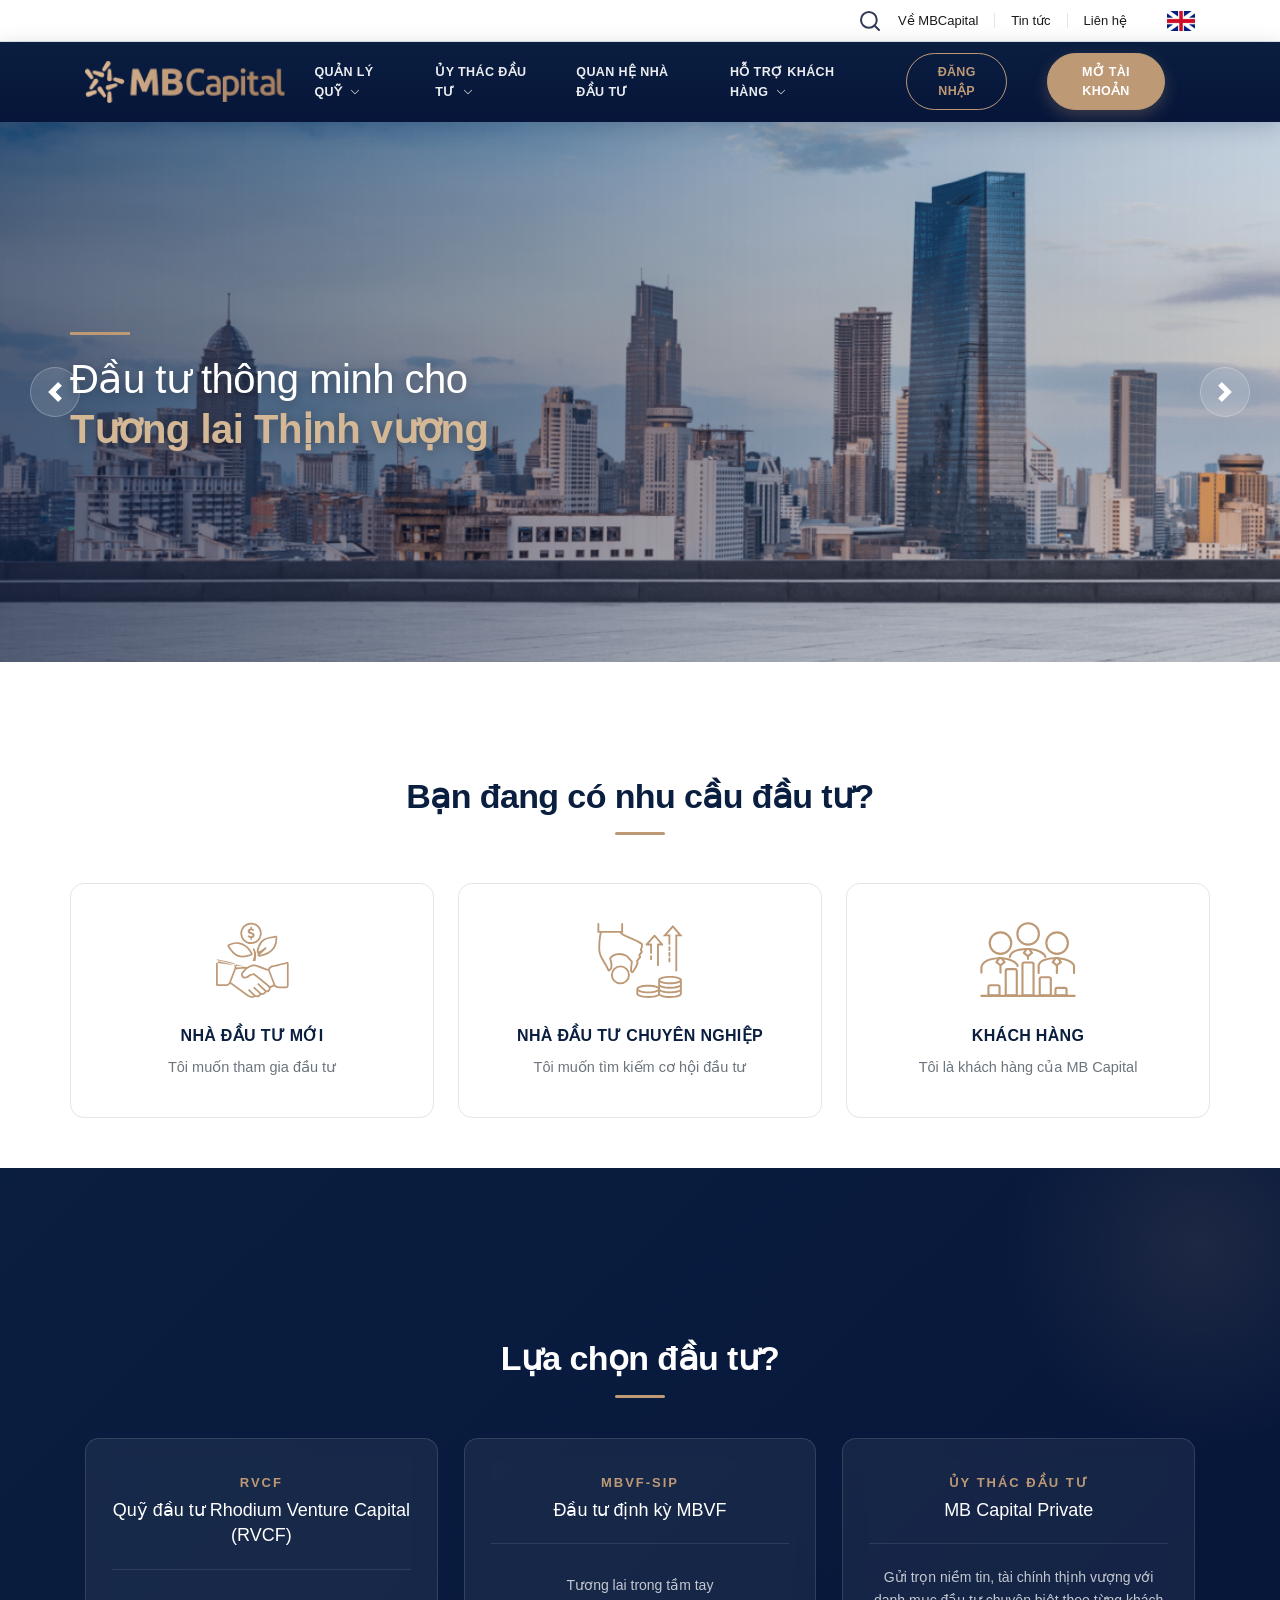
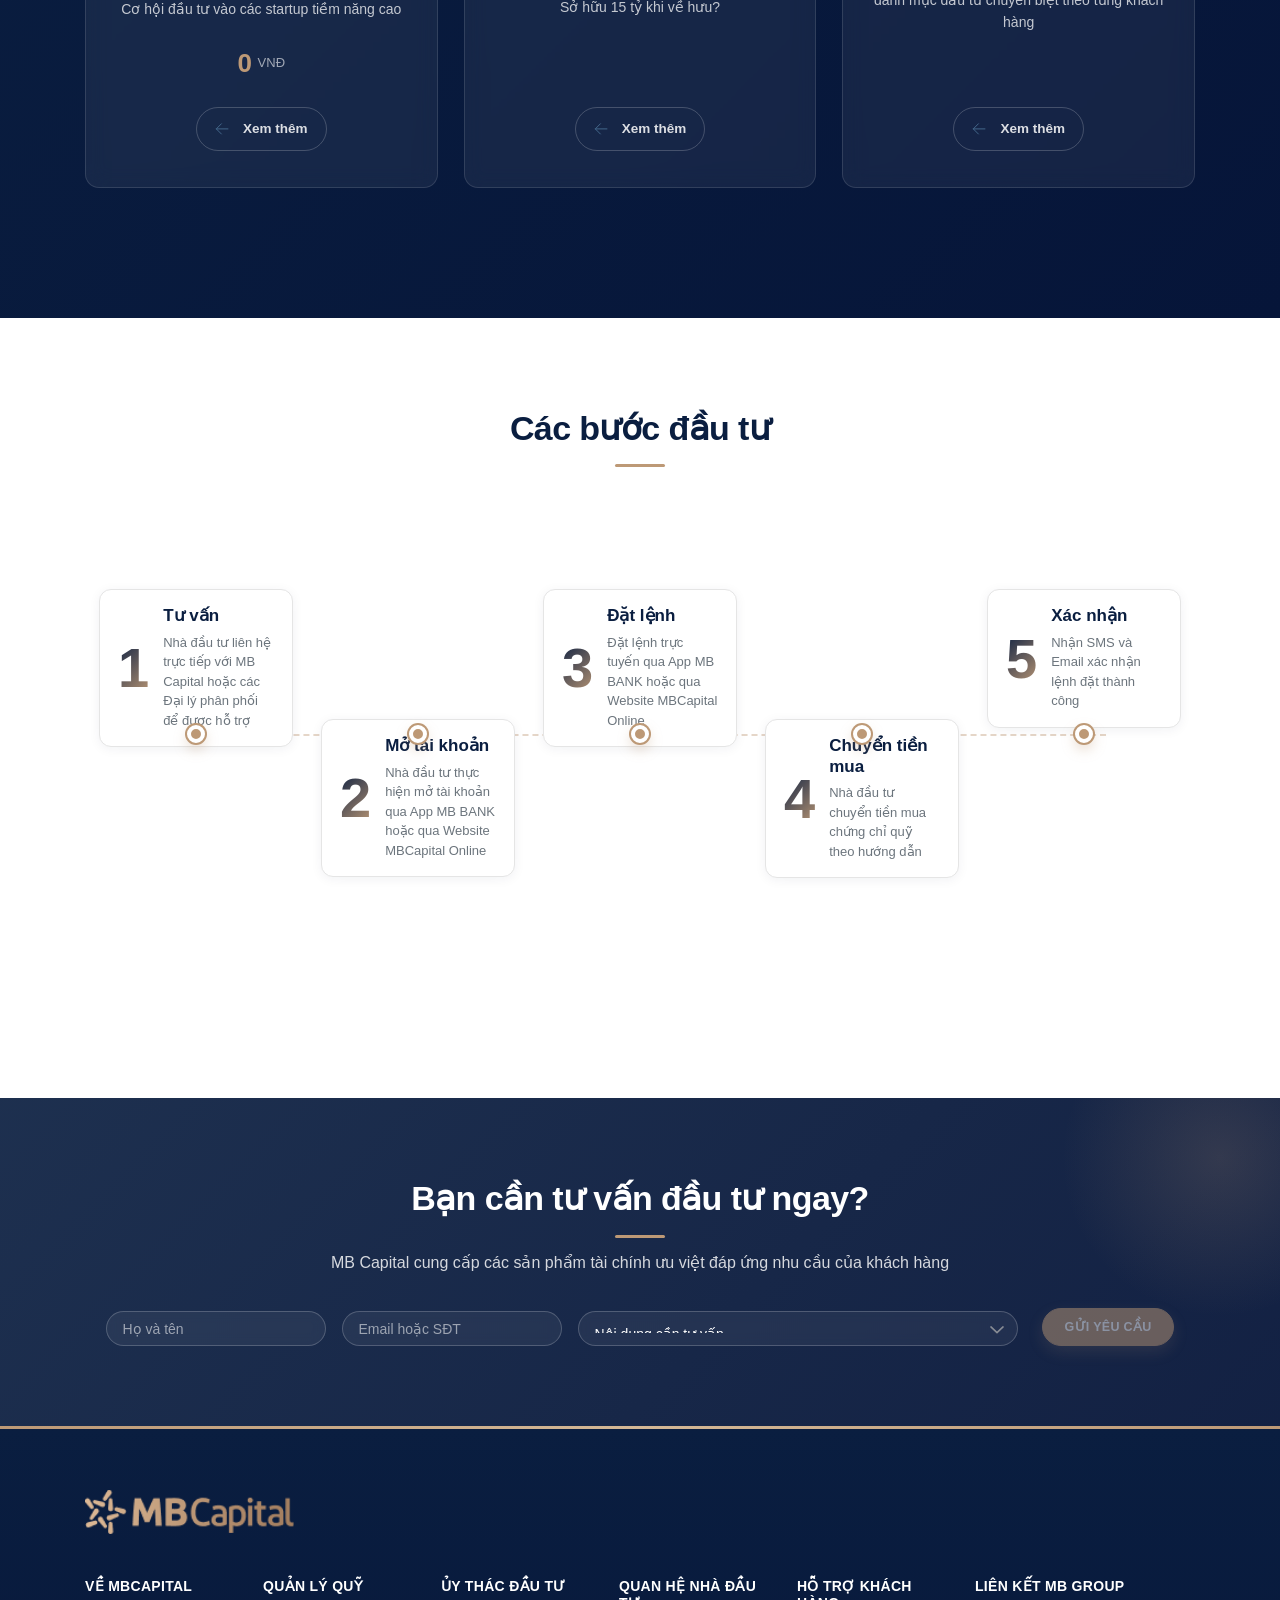
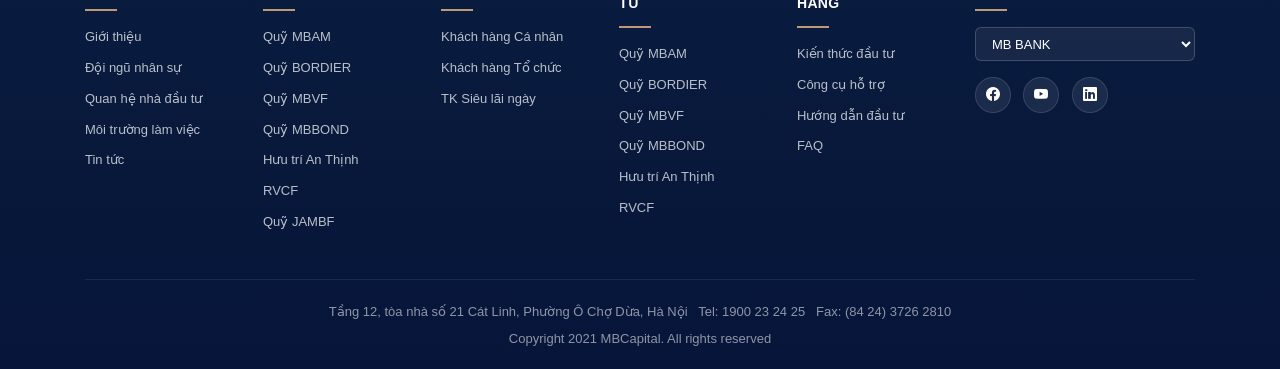
<file: index.html>
<!DOCTYPE html>
<html lang="vi">
<head>
  <meta charset="UTF-8">
  <meta name="viewport" content="width=device-width, initial-scale=1.0">
  <title>MB Capital - Đầu tư thông minh cho Tương lai Thịnh vượng</title>
  <link rel="stylesheet" href="https://cdn.jsdelivr.net/npm/bootstrap@4.6.2/dist/css/bootstrap.min.css">
  <link rel="stylesheet" href="https://cdn.jsdelivr.net/npm/bootstrap-icons@1.11.3/font/bootstrap-icons.css">
  <link rel="stylesheet" href="css/style.css">
</head>
<body>

  <!-- Top Bar -->
  <section id="topbar">
    <div class="container d-flex justify-content-center justify-content-md-between h-100">
      <div class="contact-info d-flex align-items-center"></div>
      <div class="social-links d-none d-md-flex align-items-center">
        <div class="mr-3"><a href="#"><img src="assets/icon/search-op1.svg" alt="search"></a></div>
        <div class="mr-3"><a href="pages/about.html">Về MBCapital</a></div>
        <div style="border-left: 1px solid #E5E5E5; height: 15px;"></div>
        <div class="mr-3 ml-3"><a href="#">Tin tức</a></div>
        <div style="border-left: 1px solid #E5E5E5; height: 15px;"></div>
        <div class="mr-4 ml-3"><a href="pages/contact.html">Liên hệ</a></div>
        <div class="transt-EN ml-3">
          <a class="translate-btn" href="#">
            <img style="width: 28px;height: 20px" src="assets/icon/EN.png" alt="EN">
          </a>
        </div>
      </div>
    </div>
  </section>

  <!-- Header -->
  <header id="header">
    <div class="container d-flex align-items-center justify-content-between" style="height:100%">
      <div class="logo">
        <a href="index.html"><img src="assets/img/logo.png" alt="MB Capital"></a>
      </div>
      <nav id="navbar" class="navbar">
        <ul>
          <li class="dropdown"><a href="#"><span>Quản lý quỹ</span> <i class="bi bi-chevron-down"></i></a>
            <ul>
              <li><a href="pages/fund-detail.html?code=MBAM">Quỹ MBAM</a></li>
              <li><a href="pages/fund-detail.html?code=BMFF">Quỹ BORDIER - MB FLAGSHIP</a></li>
              <li><a href="pages/fund-detail.html?code=MBVF">Quỹ MBVF</a></li>
              <li><a href="pages/fund-detail.html?code=MBBOND">Quỹ MBBOND</a></li>
              <li><a href="pages/fund-detail.html?code=AN_THINH">Hưu trí An Thịnh</a></li>
              <li><a href="pages/fund-detail.html?code=RVCF">RVCF</a></li>
              <li><a href="pages/fund-detail.html?code=JAMBF">Quỹ JAMBF</a></li>
            </ul>
          </li>
          <li class="dropdown"><a href="#"><span>Ủy thác đầu tư</span> <i class="bi bi-chevron-down"></i></a>
            <ul>
              <li><a href="#">Khách hàng Cá nhân</a></li>
              <li><a href="#">Khách hàng Tổ chức</a></li>
            </ul>
          </li>
          <li><a href="#">Quan hệ nhà đầu tư</a></li>
          <li class="dropdown"><a href="#"><span>Hỗ trợ khách hàng</span> <i class="bi bi-chevron-down"></i></a>
            <ul>
              <li><a href="#">Kiến thức đầu tư</a></li>
              <li><a href="#">Công cụ hỗ trợ</a></li>
              <li><a href="#">Hướng dẫn đầu tư</a></li>
              <li><a href="#">FAQ</a></li>
            </ul>
          </li>
          <li><a class="nav-link" href="#"><span class="btn custom-btn-op1 custom-btn-op1-outline">Đăng nhập</span></a></li>
          <li><a class="nav-link" href="#"><span class="btn custom-btn-op1 custom-btn-op1-fullfill">Mở tài khoản</span></a></li>
        </ul>
        <i class="bi bi-list mobile-nav-toggle"></i>
      </nav>
    </div>
  </header>

  <!-- Hero Banner -->
  <div id="myCarousel" class="carousel slide">
    <div class="carousel-inner">
      <div class="carousel-item active">
        <img src="assets/img/banner.png" alt="slide">
        <div class="mask">
          <div class="container">
            <div class="row align-items-center">
              <div class="col-md-7 col-12 title-banner">
                <div class="line1" style="font-size:40px">Đầu tư thông minh cho</div>
                <div class="line2" style="font-size:40px">Tương lai Thịnh vượng</div>
              </div>
            </div>
          </div>
        </div>
      </div>
      <div class="carousel-item">
        <img src="assets/img/banner.png" alt="slide">
        <div class="mask">
          <div class="container">
            <div class="row align-items-center">
              <div class="col-md-7 col-12 title-banner">
                <div class="line1" style="font-size:40px">Đồng hành cùng nhà đầu tư</div>
                <div class="line2" style="font-size:40px">Vững bước trên hành trình tài chính</div>
              </div>
            </div>
          </div>
        </div>
      </div>
    </div>
    <a class="carousel-control-prev" href="#myCarousel" role="button">
      <span class="carousel-control-prev-icon" aria-hidden="true"></span>
    </a>
    <a class="carousel-control-next" href="#myCarousel" role="button">
      <span class="carousel-control-next-icon" aria-hidden="true"></span>
    </a>
  </div>

  <main id="main">
    <!-- Investment Needs -->
    <div class="container paragraph mt-4">
      <h3 class="title">Bạn đang có nhu cầu đầu tư?</h3>
      <div class="investment-needs mt-5">
        <div class="exigency-card">
          <a href="#">
            <img src="assets/icon/icon_home1.svg" alt="icon">
            <div class="title-card"><h6>Nhà đầu tư mới</h6></div>
            <div class="description">Tôi muốn tham gia đầu tư</div>
          </a>
        </div>
        <div class="exigency-card">
          <a href="#">
            <img src="assets/icon/icon_home2.svg" alt="icon">
            <div class="title-card"><h6>Nhà Đầu tư chuyên nghiệp</h6></div>
            <div class="description">Tôi muốn tìm kiếm cơ hội đầu tư</div>
          </a>
        </div>
        <div class="exigency-card">
          <a href="#">
            <img src="assets/icon/icon_home3.svg" alt="icon">
            <div class="title-card"><h6>Khách hàng</h6></div>
            <div class="description">Tôi là khách hàng của MB Capital</div>
          </a>
        </div>
      </div>
    </div>

    <!-- Investment Options -->
    <div id="about" class="about section-bg">
      <div class="paragraph">
        <h3 class="title">Lựa chọn đầu tư?</h3>
        <div class="container investment-options-section">
          <div class="option-card">
            <div class="option-name">
              <h6 class="short-name">RVCF</h6>
              <h6 class="full-name">Quỹ đầu tư Rhodium Venture Capital (RVCF)</h6>
            </div>
            <div class="description"><span>Cơ hội đầu tư vào các startup tiềm năng cao</span></div>
            <div class="price d-flex justify-content-center text-center mt-2">
              <div class="value"><div class="form-inline">
                <div class="text-nav">0</div>
                <div class="vnd">VNĐ</div>
              </div></div>
            </div>
            <div class="readmore text-center mt-3">
              <a href="pages/fund-detail.html?code=RVCF"><img src="assets/icon/left-arrow.svg" alt="" class="mr-2">Xem thêm</a>
            </div>
          </div>

          <div class="option-card">
            <div class="option-name">
              <h6 class="short-name">MBVF-SIP</h6>
              <h6 class="full-name">Đầu tư định kỳ MBVF</h6>
            </div>
            <div class="description"><span>Tương lai trong tầm tay<br>Sở hữu 15 tỷ khi về hưu?</span></div>
            <div class="price d-flex justify-content-center text-center mt-2">
              <div class="value"><div class="form-inline">
                <div class="text-nav">&nbsp;</div>
                <div class="vnd">&nbsp;</div>
              </div></div>
            </div>
            <div class="readmore text-center mt-3">
              <a href="pages/fund-detail.html?code=MBVF-SIP"><img src="assets/icon/left-arrow.svg" alt="" class="mr-2">Xem thêm</a>
            </div>
          </div>

          <div class="option-card">
            <div class="option-name">
              <h6 class="short-name text-uppercase">Ủy thác đầu tư</h6>
              <h6 class="full-name">MB Capital Private</h6>
            </div>
            <div class="description"><span>Gửi trọn niềm tin, tài chính thịnh vượng với danh mục đầu tư chuyên biệt theo từng khách hàng</span></div>
            <div class="price d-flex justify-content-center text-center mt-2">
              <div class="value"><div class="form-inline">
                <div class="text-nav">&nbsp;</div>
                <div class="vnd">&nbsp;</div>
              </div></div>
            </div>
            <div class="readmore text-center mt-3">
              <a href="#"><img src="assets/icon/left-arrow.svg" alt="" class="mr-2">Xem thêm</a>
            </div>
          </div>
        </div>
      </div>
    </div>

    <!-- Investment Steps -->
    <section id="skills" class="skills investment-steps">
      <div class="paragraph">
        <h3 class="title">Các bước đầu tư</h3>
        <section class="ps-timeline-sec">
          <div class="container">
            <ol class="ps-timeline">
              <li>
                <div class="content-step">
                  <div class="step-number"><p><a href="#">1</a></p></div>
                  <div class="content-s">
                    <h4>Tư vấn</h4>
                    <p>Nhà đầu tư liên hệ trực tiếp với MB Capital hoặc các Đại lý phân phối để được hỗ trợ</p>
                  </div>
                </div>
              </li>
              <li>
                <div class="content-step">
                  <div class="step-number"><p><a href="#">2</a></p></div>
                  <div class="content-s">
                    <h4>Mở tài khoản</h4>
                    <p>Nhà đầu tư thực hiện mở tài khoản qua App MB BANK hoặc qua Website MBCapital Online</p>
                  </div>
                </div>
              </li>
              <li>
                <div class="content-step">
                  <div class="step-number"><p><a href="#">3</a></p></div>
                  <div class="content-s">
                    <h4>Đặt lệnh</h4>
                    <p>Đặt lệnh trực tuyến qua App MB BANK hoặc qua Website MBCapital Online</p>
                  </div>
                </div>
              </li>
              <li>
                <div class="content-step">
                  <div class="step-number"><p><a href="#">4</a></p></div>
                  <div class="content-s">
                    <h4>Chuyển tiền mua</h4>
                    <p>Nhà đầu tư chuyển tiền mua chứng chỉ quỹ theo hướng dẫn</p>
                  </div>
                </div>
              </li>
              <li>
                <div class="content-step">
                  <div class="step-number"><p><a href="#">5</a></p></div>
                  <div class="content-s">
                    <h4>Xác nhận</h4>
                    <p>Nhận SMS và Email xác nhận lệnh đặt thành công</p>
                  </div>
                </div>
              </li>
            </ol>
          </div>
        </section>
      </div>
    </section>

    <!-- Contact Advise -->
    <div class="paragraph contact advice" id="contact-advise">
      <div class="box">
        <div class="container">
          <h3 class="title">Bạn cần tư vấn đầu tư ngay?</h3>
          <span class="sub-title">MB Capital cung cấp các sản phẩm tài chính ưu việt đáp ứng nhu cầu của khách hàng</span>
          <div class="form-contact d-flex justify-content-center mt-3">
            <div class="mr-3 mt-3">
              <input type="text" id="nameCustomer" class="form-control input-custom-ct" placeholder="Họ và tên">
            </div>
            <div class="mr-3 mt-3">
              <input type="text" id="phoneCustomer" class="form-control input-custom-ct" placeholder="Email hoặc SĐT">
            </div>
            <div class="mr-3 mt-3 select position-relative">
              <select id="optionCustomer" class="form-control input-custom-ct">
                <option value="">Nội dung cần tư vấn</option>
                <option value="68">Tôi cần tìm hiểu thêm về MBBOND</option>
                <option value="69">Tôi cần tìm hiểu thêm về MBVF</option>
                <option value="70">Tôi cần tìm hiểu thêm về đầu tư định kỳ MBVF (SIP)</option>
                <option value="71">Tôi cần tìm hiểu thêm về Uỷ thác đầu tư cho cá nhân</option>
                <option value="72">Doanh nghiệp tôi cần tìm hiểu về Hưu trí An Thịnh</option>
                <option value="73">Doanh nghiệp tôi cần tìm hiểu về Uỷ thác đầu tư cho tổ chức</option>
              </select>
              <span class="icon"><img src="assets/icon/arrow-down.svg" alt=""></span>
            </div>
            <button id="submit" disabled class="btn custom-btn-op1 custom-btn-op1-fullfill text-uppercase mt-3">
              Gửi yêu cầu
            </button>
          </div>
        </div>
      </div>
    </div>
  </main>

  <!-- Footer -->
  <footer id="footer">
    <div class="container">
      <div class="logo"><img src="assets/img/logo.png" alt="MB Capital"></div>
      <div class="infor mt-4">
        <div class="col-item">
          <div class="head-col"><h6>Về MBCapital</h6></div>
          <div class="horizontal"></div>
          <div class="body-col">
            <div class="line-item"><a href="pages/about.html">Giới thiệu</a></div>
            <div class="line-item"><a href="pages/about.html#team">Đội ngũ nhân sự</a></div>
            <div class="line-item"><a href="pages/about.html#investor">Quan hệ nhà đầu tư</a></div>
            <div class="line-item"><a href="#">Môi trường làm việc</a></div>
            <div class="line-item"><a href="#">Tin tức</a></div>
          </div>
        </div>
        <div class="col-item">
          <div class="head-col"><h6>Quản lý quỹ</h6></div>
          <div class="horizontal"></div>
          <div class="body-col">
            <div class="line-item"><a href="pages/fund-detail.html?code=MBAM">Quỹ MBAM</a></div>
            <div class="line-item"><a href="pages/fund-detail.html?code=BMFF">Quỹ BORDIER</a></div>
            <div class="line-item"><a href="pages/fund-detail.html?code=MBVF">Quỹ MBVF</a></div>
            <div class="line-item"><a href="pages/fund-detail.html?code=MBBOND">Quỹ MBBOND</a></div>
            <div class="line-item"><a href="pages/fund-detail.html?code=AN_THINH">Hưu trí An Thịnh</a></div>
            <div class="line-item"><a href="pages/fund-detail.html?code=RVCF">RVCF</a></div>
            <div class="line-item"><a href="pages/fund-detail.html?code=JAMBF">Quỹ JAMBF</a></div>
          </div>
        </div>
        <div class="col-item">
          <div class="head-col"><h6>Ủy thác đầu tư</h6></div>
          <div class="horizontal"></div>
          <div class="body-col">
            <div class="line-item"><a href="#">Khách hàng Cá nhân</a></div>
            <div class="line-item"><a href="#">Khách hàng Tổ chức</a></div>
            <div class="line-item"><a href="#">TK Siêu lãi ngày</a></div>
          </div>
        </div>
        <div class="col-item">
          <div class="head-col"><h6>Quan hệ nhà đầu tư</h6></div>
          <div class="horizontal"></div>
          <div class="body-col">
            <div class="line-item"><a href="pages/fund-detail.html?code=MBAM">Quỹ MBAM</a></div>
            <div class="line-item"><a href="pages/fund-detail.html?code=BMFF">Quỹ BORDIER</a></div>
            <div class="line-item"><a href="pages/fund-detail.html?code=MBVF">Quỹ MBVF</a></div>
            <div class="line-item"><a href="pages/fund-detail.html?code=MBBOND">Quỹ MBBOND</a></div>
            <div class="line-item"><a href="pages/fund-detail.html?code=AN_THINH">Hưu trí An Thịnh</a></div>
            <div class="line-item"><a href="pages/fund-detail.html?code=RVCF">RVCF</a></div>
          </div>
        </div>
        <div class="col-item">
          <div class="head-col"><h6>Hỗ trợ khách hàng</h6></div>
          <div class="horizontal"></div>
          <div class="body-col">
            <div class="line-item"><a href="#">Kiến thức đầu tư</a></div>
            <div class="line-item"><a href="#">Công cụ hỗ trợ</a></div>
            <div class="line-item"><a href="#">Hướng dẫn đầu tư</a></div>
            <div class="line-item"><a href="#">FAQ</a></div>
          </div>
        </div>
        <div class="col-item">
          <div class="head-col"><h6>Liên kết MB GROUP</h6></div>
          <div class="horizontal"></div>
          <div class="body-col">
            <select class="form-control mb-3">
              <option>MB BANK</option>
              <option>MB Securities</option>
              <option>MB Ageas Life</option>
            </select>
            <a href="#" class="social-circle"><i class="bi bi-facebook"></i></a>
            <a href="#" class="social-circle"><i class="bi bi-youtube"></i></a>
            <a href="#" class="social-circle"><i class="bi bi-linkedin"></i></a>
          </div>
        </div>
      </div>
      <div class="footer-bottom">
        <div class="addr">
          Tầng 12, tòa nhà số 21 Cát Linh, Phường Ô Chợ Dừa, Hà Nội &nbsp;
          Tel: 1900 23 24 25 &nbsp;
          Fax: (84 24) 3726 2810
        </div>
        <div>Copyright 2021 MBCapital. All rights reserved</div>
      </div>
    </div>
  </footer>

  <script src="js/main.js"></script>
</body>
</html>
</file>
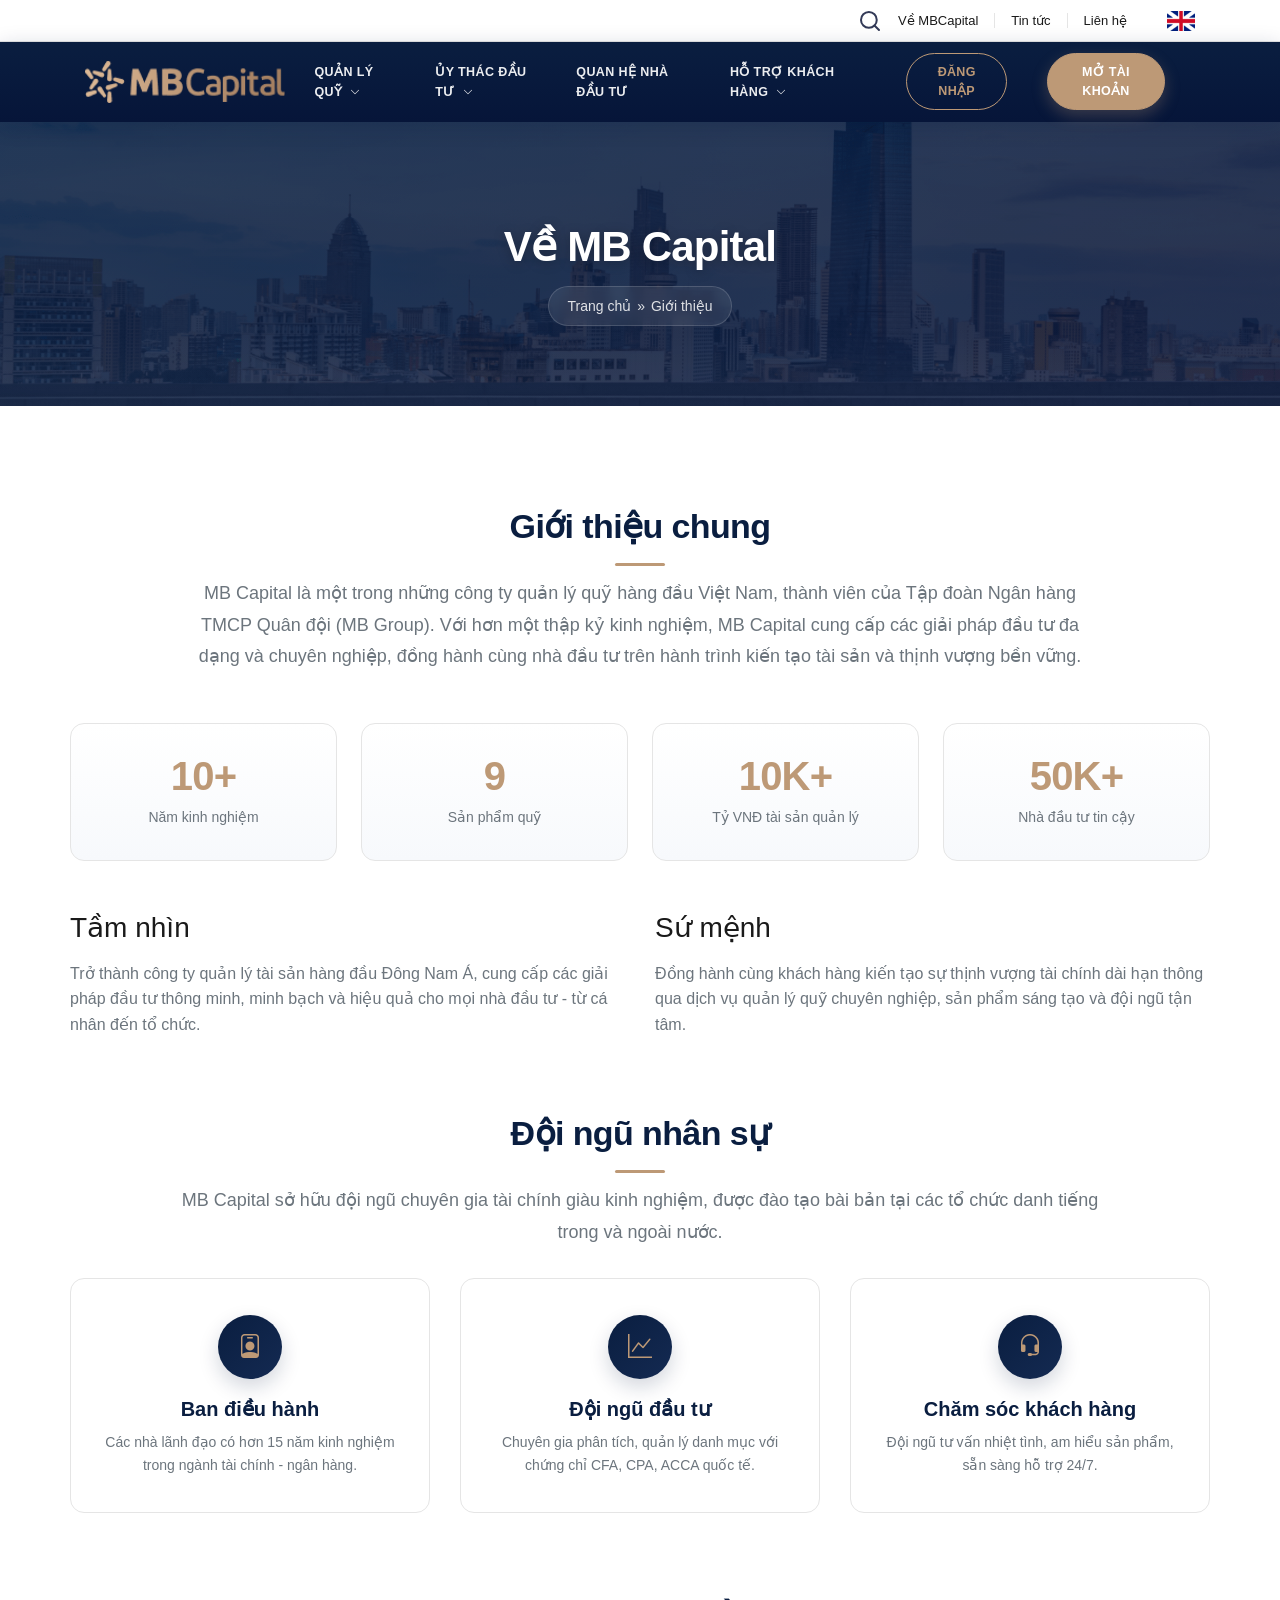
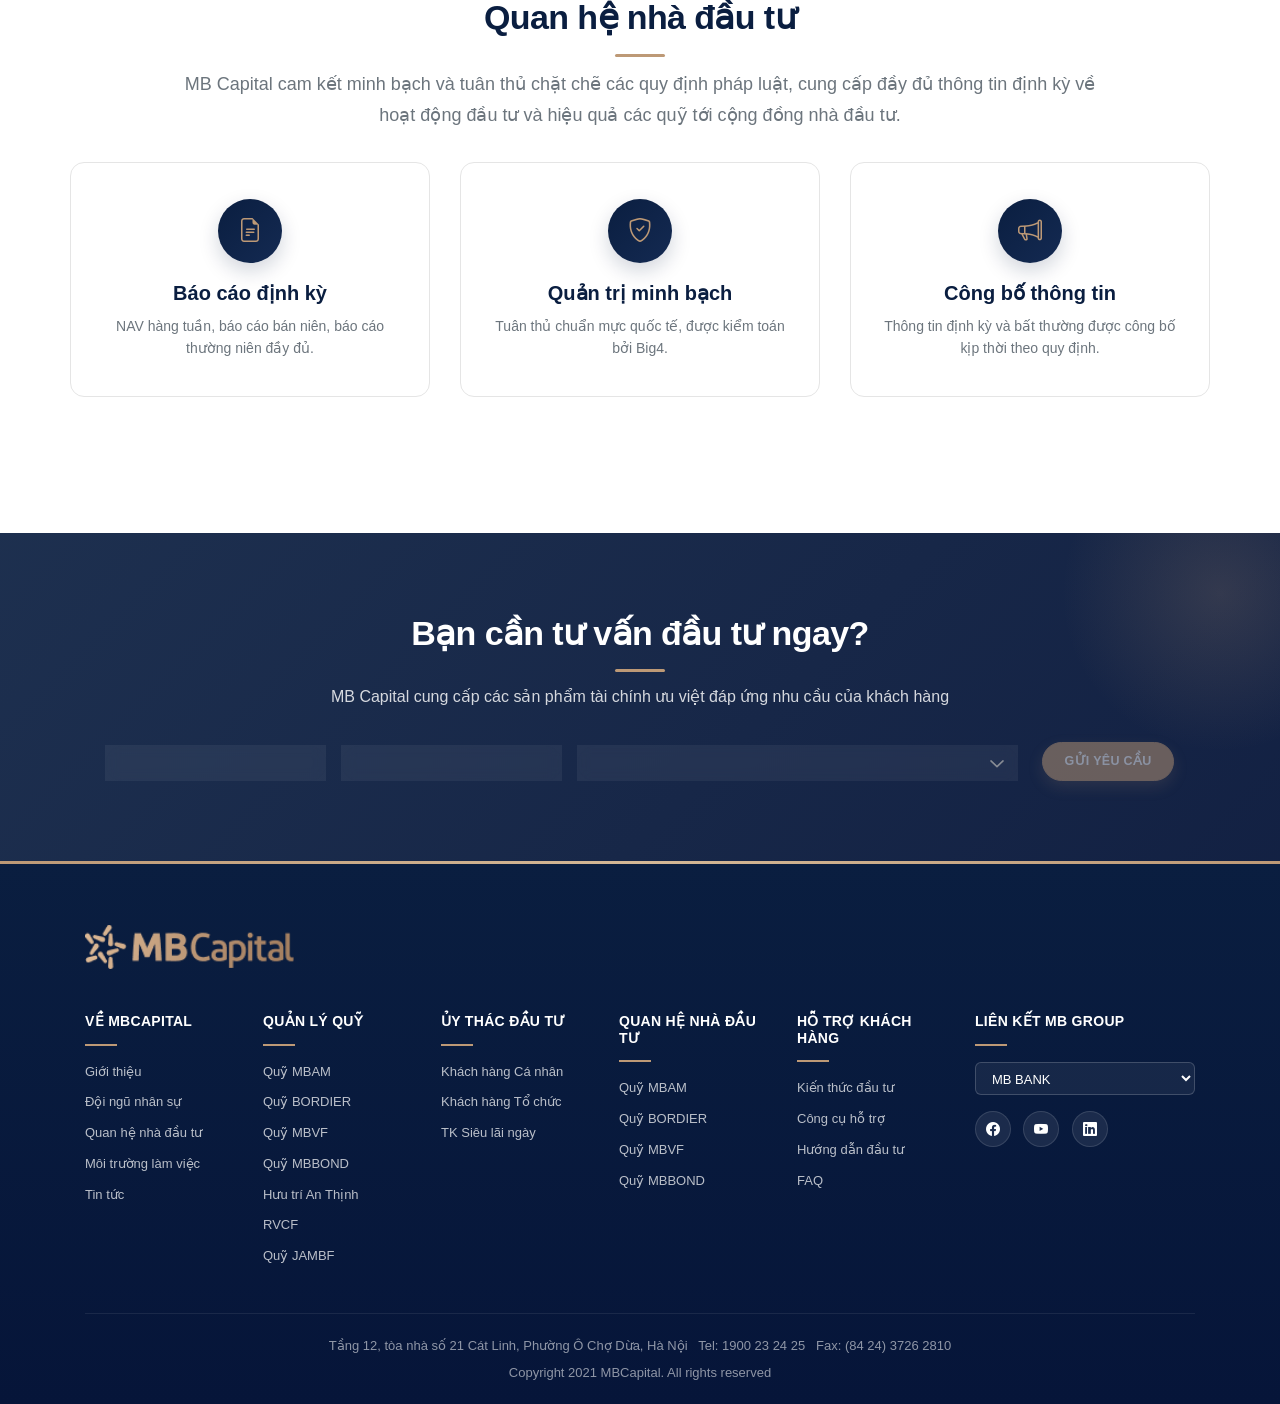
<file: pages/about.html>
<!DOCTYPE html>
<html lang="vi">
<head>
  <meta charset="UTF-8">
  <meta name="viewport" content="width=device-width, initial-scale=1.0">
  <title>Về MBCapital - Giới thiệu công ty</title>
  <link rel="stylesheet" href="https://cdn.jsdelivr.net/npm/bootstrap@4.6.2/dist/css/bootstrap.min.css">
  <link rel="stylesheet" href="https://cdn.jsdelivr.net/npm/bootstrap-icons@1.11.3/font/bootstrap-icons.css">
  <link rel="stylesheet" href="../css/style.css">
</head>
<body>

  <section id="topbar">
    <div class="container d-flex justify-content-center justify-content-md-between h-100">
      <div class="contact-info d-flex align-items-center"></div>
      <div class="social-links d-none d-md-flex align-items-center">
        <div class="mr-3"><a href="#"><img src="../assets/icon/search-op1.svg" alt="search"></a></div>
        <div class="mr-3"><a href="about.html">Về MBCapital</a></div>
        <div style="border-left: 1px solid #E5E5E5; height: 15px;"></div>
        <div class="mr-3 ml-3"><a href="#">Tin tức</a></div>
        <div style="border-left: 1px solid #E5E5E5; height: 15px;"></div>
        <div class="mr-4 ml-3"><a href="contact.html">Liên hệ</a></div>
        <div class="transt-EN ml-3"><a href="#"><img style="width: 28px;height: 20px" src="../assets/icon/EN.png" alt="EN"></a></div>
      </div>
    </div>
  </section>

  <header id="header">
    <div class="container d-flex align-items-center justify-content-between" style="height:100%">
      <div class="logo"><a href="../index.html"><img src="../assets/img/logo.png" alt="MB Capital"></a></div>
      <nav id="navbar" class="navbar">
        <ul>
          <li class="dropdown"><a href="#"><span>Quản lý quỹ</span> <i class="bi bi-chevron-down"></i></a>
            <ul>
              <li><a href="fund-detail.html?code=MBAM">Quỹ MBAM</a></li>
              <li><a href="fund-detail.html?code=BMFF">Quỹ BORDIER - MB FLAGSHIP</a></li>
              <li><a href="fund-detail.html?code=MBVF">Quỹ MBVF</a></li>
              <li><a href="fund-detail.html?code=MBBOND">Quỹ MBBOND</a></li>
              <li><a href="fund-detail.html?code=AN_THINH">Hưu trí An Thịnh</a></li>
              <li><a href="fund-detail.html?code=RVCF">RVCF</a></li>
              <li><a href="fund-detail.html?code=JAMBF">Quỹ JAMBF</a></li>
            </ul>
          </li>
          <li class="dropdown"><a href="#"><span>Ủy thác đầu tư</span> <i class="bi bi-chevron-down"></i></a>
            <ul>
              <li><a href="#">Khách hàng Cá nhân</a></li>
              <li><a href="#">Khách hàng Tổ chức</a></li>
            </ul>
          </li>
          <li><a href="#">Quan hệ nhà đầu tư</a></li>
          <li class="dropdown"><a href="#"><span>Hỗ trợ khách hàng</span> <i class="bi bi-chevron-down"></i></a>
            <ul>
              <li><a href="#">Kiến thức đầu tư</a></li>
              <li><a href="#">Công cụ hỗ trợ</a></li>
              <li><a href="#">Hướng dẫn đầu tư</a></li>
              <li><a href="#">FAQ</a></li>
            </ul>
          </li>
          <li><a class="nav-link" href="#"><span class="btn custom-btn-op1 custom-btn-op1-outline">Đăng nhập</span></a></li>
          <li><a class="nav-link" href="#"><span class="btn custom-btn-op1 custom-btn-op1-fullfill">Mở tài khoản</span></a></li>
        </ul>
        <i class="bi bi-list mobile-nav-toggle"></i>
      </nav>
    </div>
  </header>

  <section class="sub-hero">
    <div class="container">
      <h1>Về MB Capital</h1>
      <div class="breadcrumb-cust">
        <a href="../index.html">Trang chủ</a> &raquo; <span>Giới thiệu</span>
      </div>
    </div>
  </section>

  <main id="main">
    <div class="container about-section">
      <h3 class="title">Giới thiệu chung</h3>
      <p class="lead-text">
        MB Capital là một trong những công ty quản lý quỹ hàng đầu Việt Nam, thành viên của Tập đoàn Ngân hàng TMCP Quân đội (MB Group).
        Với hơn một thập kỷ kinh nghiệm, MB Capital cung cấp các giải pháp đầu tư đa dạng và chuyên nghiệp,
        đồng hành cùng nhà đầu tư trên hành trình kiến tạo tài sản và thịnh vượng bền vững.
      </p>

      <div class="stat-grid">
        <div class="stat-card">
          <div class="num">10+</div>
          <div class="label">Năm kinh nghiệm</div>
        </div>
        <div class="stat-card">
          <div class="num">9</div>
          <div class="label">Sản phẩm quỹ</div>
        </div>
        <div class="stat-card">
          <div class="num">10K+</div>
          <div class="label">Tỷ VNĐ tài sản quản lý</div>
        </div>
        <div class="stat-card">
          <div class="num">50K+</div>
          <div class="label">Nhà đầu tư tin cậy</div>
        </div>
      </div>

      <div class="row mt-5">
        <div class="col-md-6">
          <h3>Tầm nhìn</h3>
          <p style="color: var(--text-muted); margin-top: 16px;">
            Trở thành công ty quản lý tài sản hàng đầu Đông Nam Á, cung cấp các giải pháp đầu tư
            thông minh, minh bạch và hiệu quả cho mọi nhà đầu tư - từ cá nhân đến tổ chức.
          </p>
        </div>
        <div class="col-md-6">
          <h3>Sứ mệnh</h3>
          <p style="color: var(--text-muted); margin-top: 16px;">
            Đồng hành cùng khách hàng kiến tạo sự thịnh vượng tài chính dài hạn thông qua dịch vụ
            quản lý quỹ chuyên nghiệp, sản phẩm sáng tạo và đội ngũ tận tâm.
          </p>
        </div>
      </div>

      <div id="team" style="margin-top: 60px;">
        <h3 class="title">Đội ngũ nhân sự</h3>
        <p class="lead-text">
          MB Capital sở hữu đội ngũ chuyên gia tài chính giàu kinh nghiệm, được đào tạo bài bản tại các tổ chức danh tiếng trong và ngoài nước.
        </p>
        <div class="row mt-4">
          <div class="col-md-4 mb-4">
            <div class="contact-info-card">
              <div class="icon-wrap"><i class="bi bi-person-badge"></i></div>
              <h5>Ban điều hành</h5>
              <p>Các nhà lãnh đạo có hơn 15 năm kinh nghiệm trong ngành tài chính - ngân hàng.</p>
            </div>
          </div>
          <div class="col-md-4 mb-4">
            <div class="contact-info-card">
              <div class="icon-wrap"><i class="bi bi-graph-up"></i></div>
              <h5>Đội ngũ đầu tư</h5>
              <p>Chuyên gia phân tích, quản lý danh mục với chứng chỉ CFA, CPA, ACCA quốc tế.</p>
            </div>
          </div>
          <div class="col-md-4 mb-4">
            <div class="contact-info-card">
              <div class="icon-wrap"><i class="bi bi-headset"></i></div>
              <h5>Chăm sóc khách hàng</h5>
              <p>Đội ngũ tư vấn nhiệt tình, am hiểu sản phẩm, sẵn sàng hỗ trợ 24/7.</p>
            </div>
          </div>
        </div>
      </div>

      <div id="investor" style="margin-top: 60px;">
        <h3 class="title">Quan hệ nhà đầu tư</h3>
        <p class="lead-text">
          MB Capital cam kết minh bạch và tuân thủ chặt chẽ các quy định pháp luật, cung cấp đầy đủ thông tin
          định kỳ về hoạt động đầu tư và hiệu quả các quỹ tới cộng đồng nhà đầu tư.
        </p>
        <div class="row mt-4">
          <div class="col-md-4 mb-3">
            <div class="contact-info-card">
              <div class="icon-wrap"><i class="bi bi-file-earmark-text"></i></div>
              <h5>Báo cáo định kỳ</h5>
              <p>NAV hàng tuần, báo cáo bán niên, báo cáo thường niên đầy đủ.</p>
            </div>
          </div>
          <div class="col-md-4 mb-3">
            <div class="contact-info-card">
              <div class="icon-wrap"><i class="bi bi-shield-check"></i></div>
              <h5>Quản trị minh bạch</h5>
              <p>Tuân thủ chuẩn mực quốc tế, được kiểm toán bởi Big4.</p>
            </div>
          </div>
          <div class="col-md-4 mb-3">
            <div class="contact-info-card">
              <div class="icon-wrap"><i class="bi bi-megaphone"></i></div>
              <h5>Công bố thông tin</h5>
              <p>Thông tin định kỳ và bất thường được công bố kịp thời theo quy định.</p>
            </div>
          </div>
        </div>
      </div>
    </div>

    <!-- Contact CTA reuse -->
    <div class="paragraph contact advice" id="contact-advise">
      <div class="box">
        <div class="container">
          <h3 class="title">Bạn cần tư vấn đầu tư ngay?</h3>
          <span class="sub-title">MB Capital cung cấp các sản phẩm tài chính ưu việt đáp ứng nhu cầu của khách hàng</span>
          <div class="form-contact d-flex justify-content-center mt-3">
            <div class="mr-3 mt-3">
              <input type="text" id="nameCustomer" class="form-control input-custom-ct" placeholder="Họ và tên">
            </div>
            <div class="mr-3 mt-3">
              <input type="text" id="phoneCustomer" class="form-control input-custom-ct" placeholder="Email hoặc SĐT">
            </div>
            <div class="mr-3 mt-3 select position-relative">
              <select id="optionCustomer" class="form-control input-custom-ct">
                <option value="">Nội dung cần tư vấn</option>
                <option value="68">Tôi cần tìm hiểu thêm về MBBOND</option>
                <option value="69">Tôi cần tìm hiểu thêm về MBVF</option>
                <option value="70">Tôi cần tìm hiểu thêm về đầu tư định kỳ MBVF (SIP)</option>
                <option value="71">Tôi cần tìm hiểu thêm về Uỷ thác đầu tư cho cá nhân</option>
                <option value="72">Doanh nghiệp tôi cần tìm hiểu về Hưu trí An Thịnh</option>
                <option value="73">Doanh nghiệp tôi cần tìm hiểu về Uỷ thác đầu tư cho tổ chức</option>
              </select>
              <span class="icon"><img src="../assets/icon/arrow-down.svg" alt=""></span>
            </div>
            <button id="submit" disabled class="btn custom-btn-op1 custom-btn-op1-fullfill text-uppercase mt-3">
              Gửi yêu cầu
            </button>
          </div>
        </div>
      </div>
    </div>
  </main>

  <footer id="footer">
    <div class="container">
      <div class="logo"><img src="../assets/img/logo.png" alt="MB Capital"></div>
      <div class="infor mt-4">
        <div class="col-item">
          <div class="head-col"><h6>Về MBCapital</h6></div>
          <div class="horizontal"></div>
          <div class="body-col">
            <div class="line-item"><a href="about.html">Giới thiệu</a></div>
            <div class="line-item"><a href="about.html#team">Đội ngũ nhân sự</a></div>
            <div class="line-item"><a href="about.html#investor">Quan hệ nhà đầu tư</a></div>
            <div class="line-item"><a href="#">Môi trường làm việc</a></div>
            <div class="line-item"><a href="#">Tin tức</a></div>
          </div>
        </div>
        <div class="col-item">
          <div class="head-col"><h6>Quản lý quỹ</h6></div>
          <div class="horizontal"></div>
          <div class="body-col">
            <div class="line-item"><a href="fund-detail.html?code=MBAM">Quỹ MBAM</a></div>
            <div class="line-item"><a href="fund-detail.html?code=BMFF">Quỹ BORDIER</a></div>
            <div class="line-item"><a href="fund-detail.html?code=MBVF">Quỹ MBVF</a></div>
            <div class="line-item"><a href="fund-detail.html?code=MBBOND">Quỹ MBBOND</a></div>
            <div class="line-item"><a href="fund-detail.html?code=AN_THINH">Hưu trí An Thịnh</a></div>
            <div class="line-item"><a href="fund-detail.html?code=RVCF">RVCF</a></div>
            <div class="line-item"><a href="fund-detail.html?code=JAMBF">Quỹ JAMBF</a></div>
          </div>
        </div>
        <div class="col-item">
          <div class="head-col"><h6>Ủy thác đầu tư</h6></div>
          <div class="horizontal"></div>
          <div class="body-col">
            <div class="line-item"><a href="#">Khách hàng Cá nhân</a></div>
            <div class="line-item"><a href="#">Khách hàng Tổ chức</a></div>
            <div class="line-item"><a href="#">TK Siêu lãi ngày</a></div>
          </div>
        </div>
        <div class="col-item">
          <div class="head-col"><h6>Quan hệ nhà đầu tư</h6></div>
          <div class="horizontal"></div>
          <div class="body-col">
            <div class="line-item"><a href="fund-detail.html?code=MBAM">Quỹ MBAM</a></div>
            <div class="line-item"><a href="fund-detail.html?code=BMFF">Quỹ BORDIER</a></div>
            <div class="line-item"><a href="fund-detail.html?code=MBVF">Quỹ MBVF</a></div>
            <div class="line-item"><a href="fund-detail.html?code=MBBOND">Quỹ MBBOND</a></div>
          </div>
        </div>
        <div class="col-item">
          <div class="head-col"><h6>Hỗ trợ khách hàng</h6></div>
          <div class="horizontal"></div>
          <div class="body-col">
            <div class="line-item"><a href="#">Kiến thức đầu tư</a></div>
            <div class="line-item"><a href="#">Công cụ hỗ trợ</a></div>
            <div class="line-item"><a href="#">Hướng dẫn đầu tư</a></div>
            <div class="line-item"><a href="#">FAQ</a></div>
          </div>
        </div>
        <div class="col-item">
          <div class="head-col"><h6>Liên kết MB GROUP</h6></div>
          <div class="horizontal"></div>
          <div class="body-col">
            <select class="form-control mb-3">
              <option>MB BANK</option>
              <option>MB Securities</option>
              <option>MB Ageas Life</option>
            </select>
            <a href="#" class="social-circle"><i class="bi bi-facebook"></i></a>
            <a href="#" class="social-circle"><i class="bi bi-youtube"></i></a>
            <a href="#" class="social-circle"><i class="bi bi-linkedin"></i></a>
          </div>
        </div>
      </div>
      <div class="footer-bottom">
        <div class="addr">
          Tầng 12, tòa nhà số 21 Cát Linh, Phường Ô Chợ Dừa, Hà Nội &nbsp;
          Tel: 1900 23 24 25 &nbsp;
          Fax: (84 24) 3726 2810
        </div>
        <div>Copyright 2021 MBCapital. All rights reserved</div>
      </div>
    </div>
  </footer>

  <script src="../js/main.js"></script>
</body>
</html>
</file>
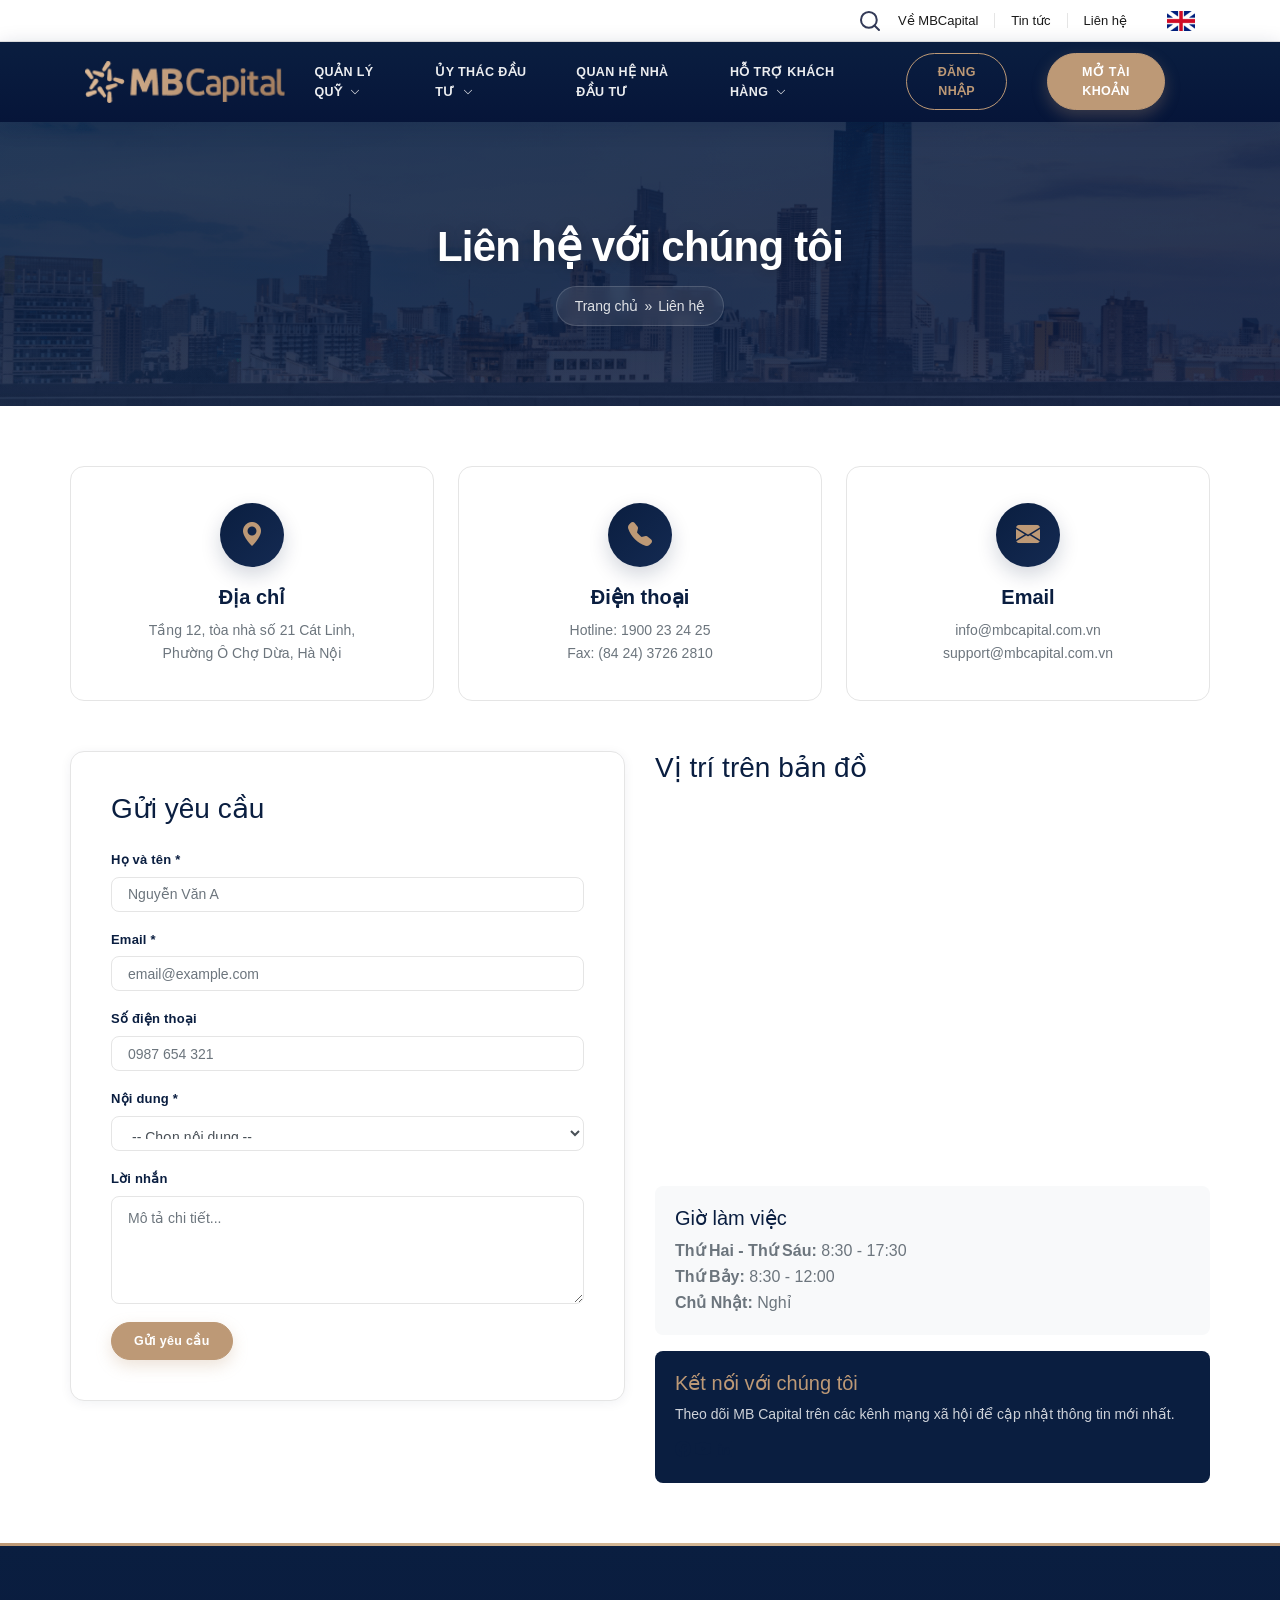
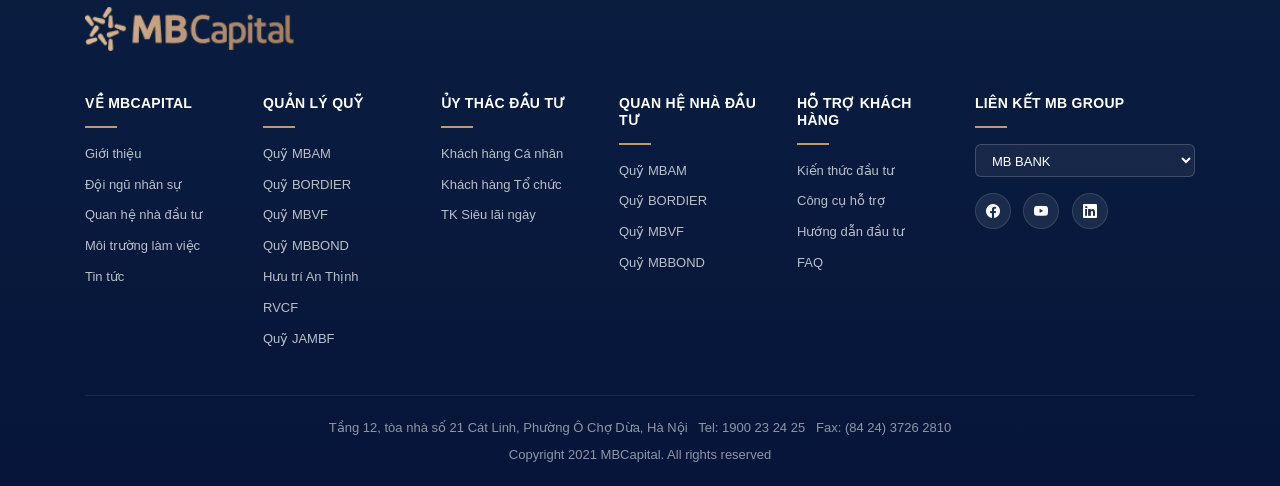
<file: pages/contact.html>
<!DOCTYPE html>
<html lang="vi">
<head>
  <meta charset="UTF-8">
  <meta name="viewport" content="width=device-width, initial-scale=1.0">
  <title>Liên hệ - MB Capital</title>
  <link rel="stylesheet" href="https://cdn.jsdelivr.net/npm/bootstrap@4.6.2/dist/css/bootstrap.min.css">
  <link rel="stylesheet" href="https://cdn.jsdelivr.net/npm/bootstrap-icons@1.11.3/font/bootstrap-icons.css">
  <link rel="stylesheet" href="../css/style.css">
</head>
<body>

  <section id="topbar">
    <div class="container d-flex justify-content-center justify-content-md-between h-100">
      <div class="contact-info d-flex align-items-center"></div>
      <div class="social-links d-none d-md-flex align-items-center">
        <div class="mr-3"><a href="#"><img src="../assets/icon/search-op1.svg" alt="search"></a></div>
        <div class="mr-3"><a href="about.html">Về MBCapital</a></div>
        <div style="border-left: 1px solid #E5E5E5; height: 15px;"></div>
        <div class="mr-3 ml-3"><a href="#">Tin tức</a></div>
        <div style="border-left: 1px solid #E5E5E5; height: 15px;"></div>
        <div class="mr-4 ml-3"><a href="contact.html">Liên hệ</a></div>
        <div class="transt-EN ml-3"><a href="#"><img style="width: 28px;height: 20px" src="../assets/icon/EN.png" alt="EN"></a></div>
      </div>
    </div>
  </section>

  <header id="header">
    <div class="container d-flex align-items-center justify-content-between" style="height:100%">
      <div class="logo"><a href="../index.html"><img src="../assets/img/logo.png" alt="MB Capital"></a></div>
      <nav id="navbar" class="navbar">
        <ul>
          <li class="dropdown"><a href="#"><span>Quản lý quỹ</span> <i class="bi bi-chevron-down"></i></a>
            <ul>
              <li><a href="fund-detail.html?code=MBAM">Quỹ MBAM</a></li>
              <li><a href="fund-detail.html?code=BMFF">Quỹ BORDIER - MB FLAGSHIP</a></li>
              <li><a href="fund-detail.html?code=MBVF">Quỹ MBVF</a></li>
              <li><a href="fund-detail.html?code=MBBOND">Quỹ MBBOND</a></li>
              <li><a href="fund-detail.html?code=AN_THINH">Hưu trí An Thịnh</a></li>
              <li><a href="fund-detail.html?code=RVCF">RVCF</a></li>
              <li><a href="fund-detail.html?code=JAMBF">Quỹ JAMBF</a></li>
            </ul>
          </li>
          <li class="dropdown"><a href="#"><span>Ủy thác đầu tư</span> <i class="bi bi-chevron-down"></i></a>
            <ul>
              <li><a href="#">Khách hàng Cá nhân</a></li>
              <li><a href="#">Khách hàng Tổ chức</a></li>
            </ul>
          </li>
          <li><a href="#">Quan hệ nhà đầu tư</a></li>
          <li class="dropdown"><a href="#"><span>Hỗ trợ khách hàng</span> <i class="bi bi-chevron-down"></i></a>
            <ul>
              <li><a href="#">Kiến thức đầu tư</a></li>
              <li><a href="#">Công cụ hỗ trợ</a></li>
              <li><a href="#">Hướng dẫn đầu tư</a></li>
              <li><a href="#">FAQ</a></li>
            </ul>
          </li>
          <li><a class="nav-link" href="#"><span class="btn custom-btn-op1 custom-btn-op1-outline">Đăng nhập</span></a></li>
          <li><a class="nav-link" href="#"><span class="btn custom-btn-op1 custom-btn-op1-fullfill">Mở tài khoản</span></a></li>
        </ul>
        <i class="bi bi-list mobile-nav-toggle"></i>
      </nav>
    </div>
  </header>

  <section class="sub-hero">
    <div class="container">
      <h1>Liên hệ với chúng tôi</h1>
      <div class="breadcrumb-cust">
        <a href="../index.html">Trang chủ</a> &raquo; <span>Liên hệ</span>
      </div>
    </div>
  </section>

  <main id="main">
    <div class="container contact-page">

      <div class="contact-info-grid">
        <div class="contact-info-card">
          <div class="icon-wrap"><i class="bi bi-geo-alt-fill"></i></div>
          <h5>Địa chỉ</h5>
          <p>Tầng 12, tòa nhà số 21 Cát Linh,<br>Phường Ô Chợ Dừa, Hà Nội</p>
        </div>
        <div class="contact-info-card">
          <div class="icon-wrap"><i class="bi bi-telephone-fill"></i></div>
          <h5>Điện thoại</h5>
          <p>Hotline: 1900 23 24 25<br>Fax: (84 24) 3726 2810</p>
        </div>
        <div class="contact-info-card">
          <div class="icon-wrap"><i class="bi bi-envelope-fill"></i></div>
          <h5>Email</h5>
          <p>info@mbcapital.com.vn<br>support@mbcapital.com.vn</p>
        </div>
      </div>

      <div class="row">
        <div class="col-md-6">
          <div class="contact-form-box">
            <h3 style="color: var(--primary); margin-bottom: 24px;">Gửi yêu cầu</h3>
            <form id="contactForm" onsubmit="return submitContact(event)">
              <div class="form-group">
                <label>Họ và tên *</label>
                <input type="text" class="form-control" id="cfName" required placeholder="Nguyễn Văn A">
              </div>
              <div class="form-group">
                <label>Email *</label>
                <input type="email" class="form-control" id="cfEmail" required placeholder="email@example.com">
              </div>
              <div class="form-group">
                <label>Số điện thoại</label>
                <input type="tel" class="form-control" id="cfPhone" placeholder="0987 654 321">
              </div>
              <div class="form-group">
                <label>Nội dung *</label>
                <select class="form-control" id="cfTopic" required>
                  <option value="">-- Chọn nội dung --</option>
                  <option>Tôi cần tìm hiểu thêm về MBBOND</option>
                  <option>Tôi cần tìm hiểu thêm về MBVF</option>
                  <option>Tôi cần tìm hiểu thêm về đầu tư định kỳ MBVF (SIP)</option>
                  <option>Tôi cần tìm hiểu thêm về Uỷ thác đầu tư cho cá nhân</option>
                  <option>Doanh nghiệp tôi cần tìm hiểu về Hưu trí An Thịnh</option>
                  <option>Doanh nghiệp tôi cần tìm hiểu về Uỷ thác đầu tư cho tổ chức</option>
                </select>
              </div>
              <div class="form-group">
                <label>Lời nhắn</label>
                <textarea class="form-control" id="cfMessage" rows="4" placeholder="Mô tả chi tiết..."></textarea>
              </div>
              <button type="submit" class="btn custom-btn-op1 custom-btn-op1-fullfill" style="margin-left:0;">Gửi yêu cầu</button>
            </form>
          </div>
        </div>

        <div class="col-md-6">
          <h3 style="color: var(--primary); margin-bottom: 24px;">Vị trí trên bản đồ</h3>
          <iframe
            src="https://www.google.com/maps?q=21+Cat+Linh+Hanoi&output=embed"
            width="100%" height="350" style="border:0; border-radius: 8px;"
            allowfullscreen="" loading="lazy" referrerpolicy="no-referrer-when-downgrade">
          </iframe>

          <div style="background: #f8f9fa; padding: 20px; border-radius: 8px; margin-top: 20px;">
            <h5 style="color: var(--primary);">Giờ làm việc</h5>
            <p style="margin: 0; color: var(--text-muted);">
              <strong>Thứ Hai - Thứ Sáu:</strong> 8:30 - 17:30<br>
              <strong>Thứ Bảy:</strong> 8:30 - 12:00<br>
              <strong>Chủ Nhật:</strong> Nghỉ
            </p>
          </div>

          <div style="background: var(--primary); color: #fff; padding: 20px; border-radius: 8px; margin-top: 16px;">
            <h5 style="color: var(--accent);">Kết nối với chúng tôi</h5>
            <p style="color: rgba(255,255,255,.8); font-size: 14px; margin-bottom: 12px;">
              Theo dõi MB Capital trên các kênh mạng xã hội để cập nhật thông tin mới nhất.
            </p>
            <a href="#" class="social-circle"><i class="bi bi-facebook"></i></a>
            <a href="#" class="social-circle"><i class="bi bi-youtube"></i></a>
            <a href="#" class="social-circle"><i class="bi bi-linkedin"></i></a>
          </div>
        </div>
      </div>
    </div>
  </main>

  <footer id="footer">
    <div class="container">
      <div class="logo"><img src="../assets/img/logo.png" alt="MB Capital"></div>
      <div class="infor mt-4">
        <div class="col-item">
          <div class="head-col"><h6>Về MBCapital</h6></div>
          <div class="horizontal"></div>
          <div class="body-col">
            <div class="line-item"><a href="about.html">Giới thiệu</a></div>
            <div class="line-item"><a href="about.html#team">Đội ngũ nhân sự</a></div>
            <div class="line-item"><a href="about.html#investor">Quan hệ nhà đầu tư</a></div>
            <div class="line-item"><a href="#">Môi trường làm việc</a></div>
            <div class="line-item"><a href="#">Tin tức</a></div>
          </div>
        </div>
        <div class="col-item">
          <div class="head-col"><h6>Quản lý quỹ</h6></div>
          <div class="horizontal"></div>
          <div class="body-col">
            <div class="line-item"><a href="fund-detail.html?code=MBAM">Quỹ MBAM</a></div>
            <div class="line-item"><a href="fund-detail.html?code=BMFF">Quỹ BORDIER</a></div>
            <div class="line-item"><a href="fund-detail.html?code=MBVF">Quỹ MBVF</a></div>
            <div class="line-item"><a href="fund-detail.html?code=MBBOND">Quỹ MBBOND</a></div>
            <div class="line-item"><a href="fund-detail.html?code=AN_THINH">Hưu trí An Thịnh</a></div>
            <div class="line-item"><a href="fund-detail.html?code=RVCF">RVCF</a></div>
            <div class="line-item"><a href="fund-detail.html?code=JAMBF">Quỹ JAMBF</a></div>
          </div>
        </div>
        <div class="col-item">
          <div class="head-col"><h6>Ủy thác đầu tư</h6></div>
          <div class="horizontal"></div>
          <div class="body-col">
            <div class="line-item"><a href="#">Khách hàng Cá nhân</a></div>
            <div class="line-item"><a href="#">Khách hàng Tổ chức</a></div>
            <div class="line-item"><a href="#">TK Siêu lãi ngày</a></div>
          </div>
        </div>
        <div class="col-item">
          <div class="head-col"><h6>Quan hệ nhà đầu tư</h6></div>
          <div class="horizontal"></div>
          <div class="body-col">
            <div class="line-item"><a href="fund-detail.html?code=MBAM">Quỹ MBAM</a></div>
            <div class="line-item"><a href="fund-detail.html?code=BMFF">Quỹ BORDIER</a></div>
            <div class="line-item"><a href="fund-detail.html?code=MBVF">Quỹ MBVF</a></div>
            <div class="line-item"><a href="fund-detail.html?code=MBBOND">Quỹ MBBOND</a></div>
          </div>
        </div>
        <div class="col-item">
          <div class="head-col"><h6>Hỗ trợ khách hàng</h6></div>
          <div class="horizontal"></div>
          <div class="body-col">
            <div class="line-item"><a href="#">Kiến thức đầu tư</a></div>
            <div class="line-item"><a href="#">Công cụ hỗ trợ</a></div>
            <div class="line-item"><a href="#">Hướng dẫn đầu tư</a></div>
            <div class="line-item"><a href="#">FAQ</a></div>
          </div>
        </div>
        <div class="col-item">
          <div class="head-col"><h6>Liên kết MB GROUP</h6></div>
          <div class="horizontal"></div>
          <div class="body-col">
            <select class="form-control mb-3">
              <option>MB BANK</option>
              <option>MB Securities</option>
              <option>MB Ageas Life</option>
            </select>
            <a href="#" class="social-circle"><i class="bi bi-facebook"></i></a>
            <a href="#" class="social-circle"><i class="bi bi-youtube"></i></a>
            <a href="#" class="social-circle"><i class="bi bi-linkedin"></i></a>
          </div>
        </div>
      </div>
      <div class="footer-bottom">
        <div class="addr">
          Tầng 12, tòa nhà số 21 Cát Linh, Phường Ô Chợ Dừa, Hà Nội &nbsp;
          Tel: 1900 23 24 25 &nbsp;
          Fax: (84 24) 3726 2810
        </div>
        <div>Copyright 2021 MBCapital. All rights reserved</div>
      </div>
    </div>
  </footer>

  <script src="../js/main.js"></script>
  <script>
    function submitContact(e) {
      e.preventDefault();
      const name = document.getElementById('cfName').value.trim();
      alert('Cảm ơn ' + name + '! Yêu cầu của bạn đã được gửi. Chúng tôi sẽ liên hệ trong thời gian sớm nhất.');
      document.getElementById('contactForm').reset();
      return false;
    }
  </script>
</body>
</html>
</file>
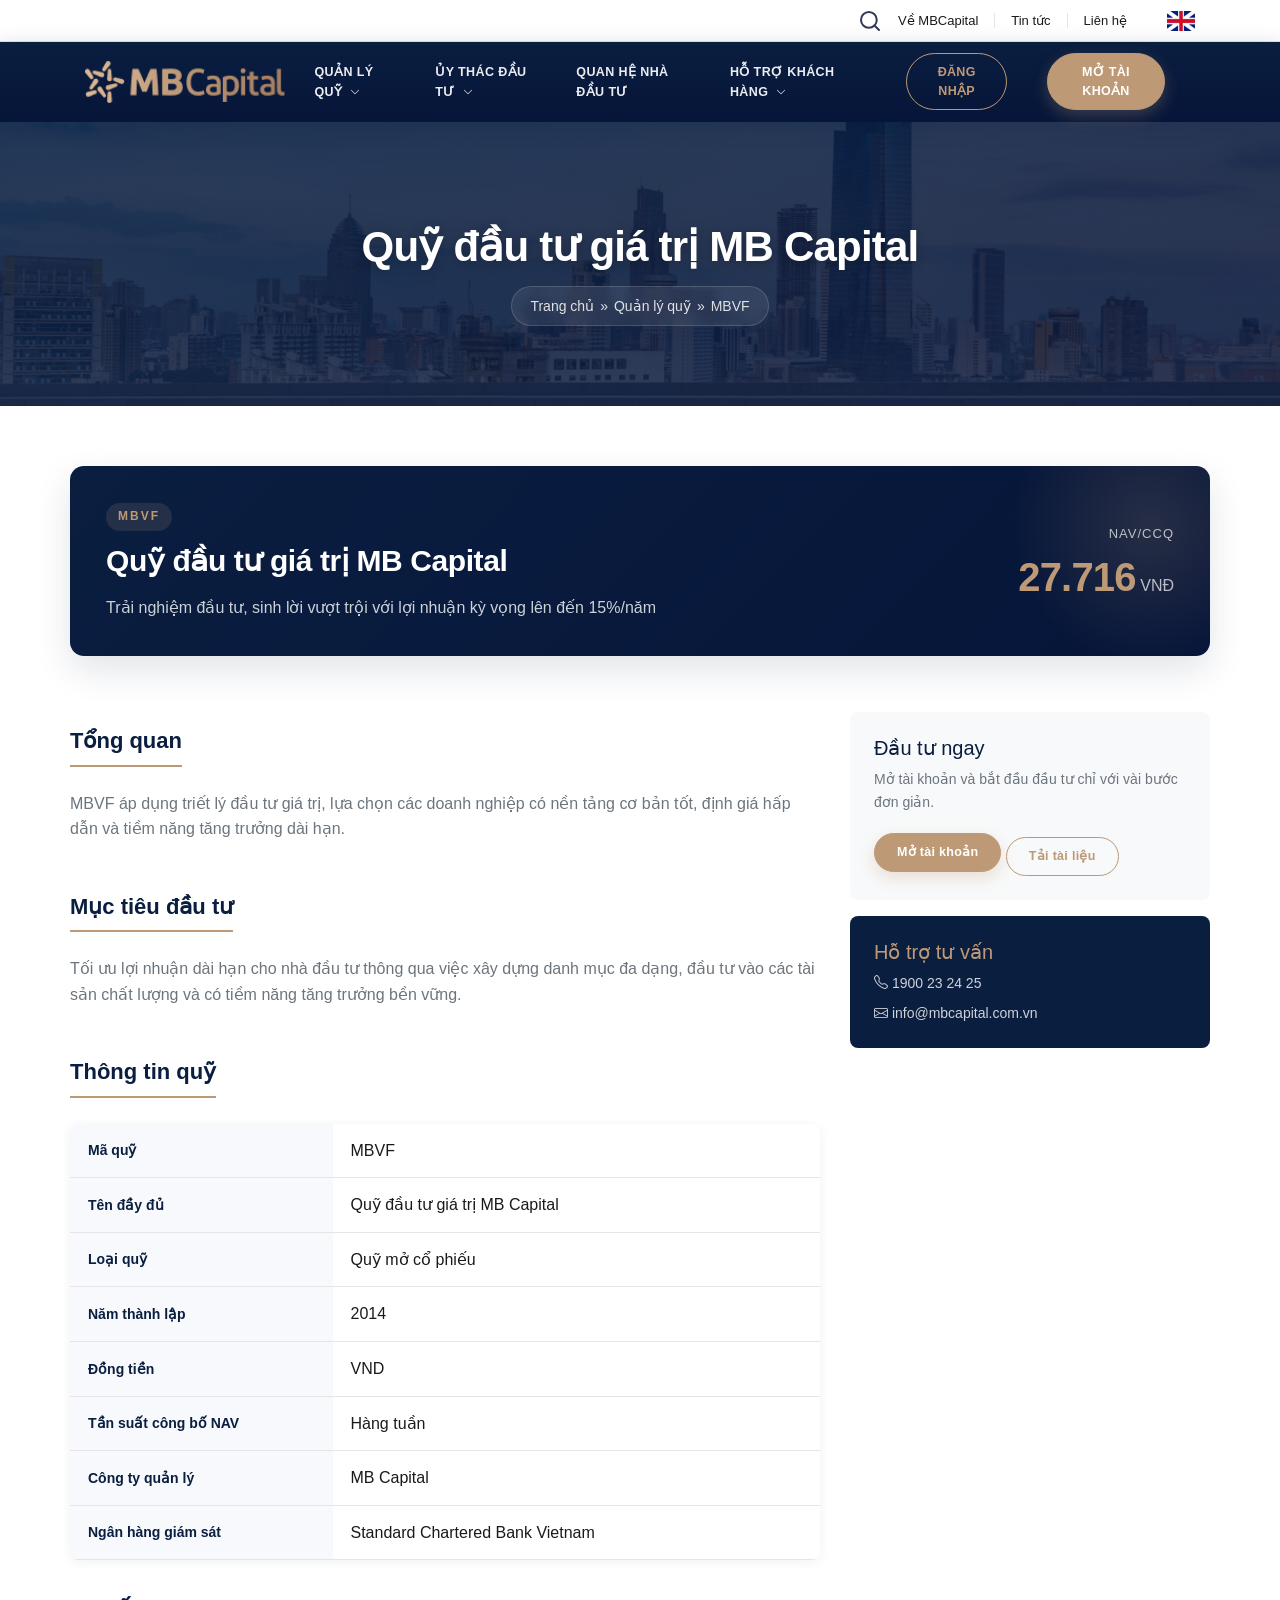
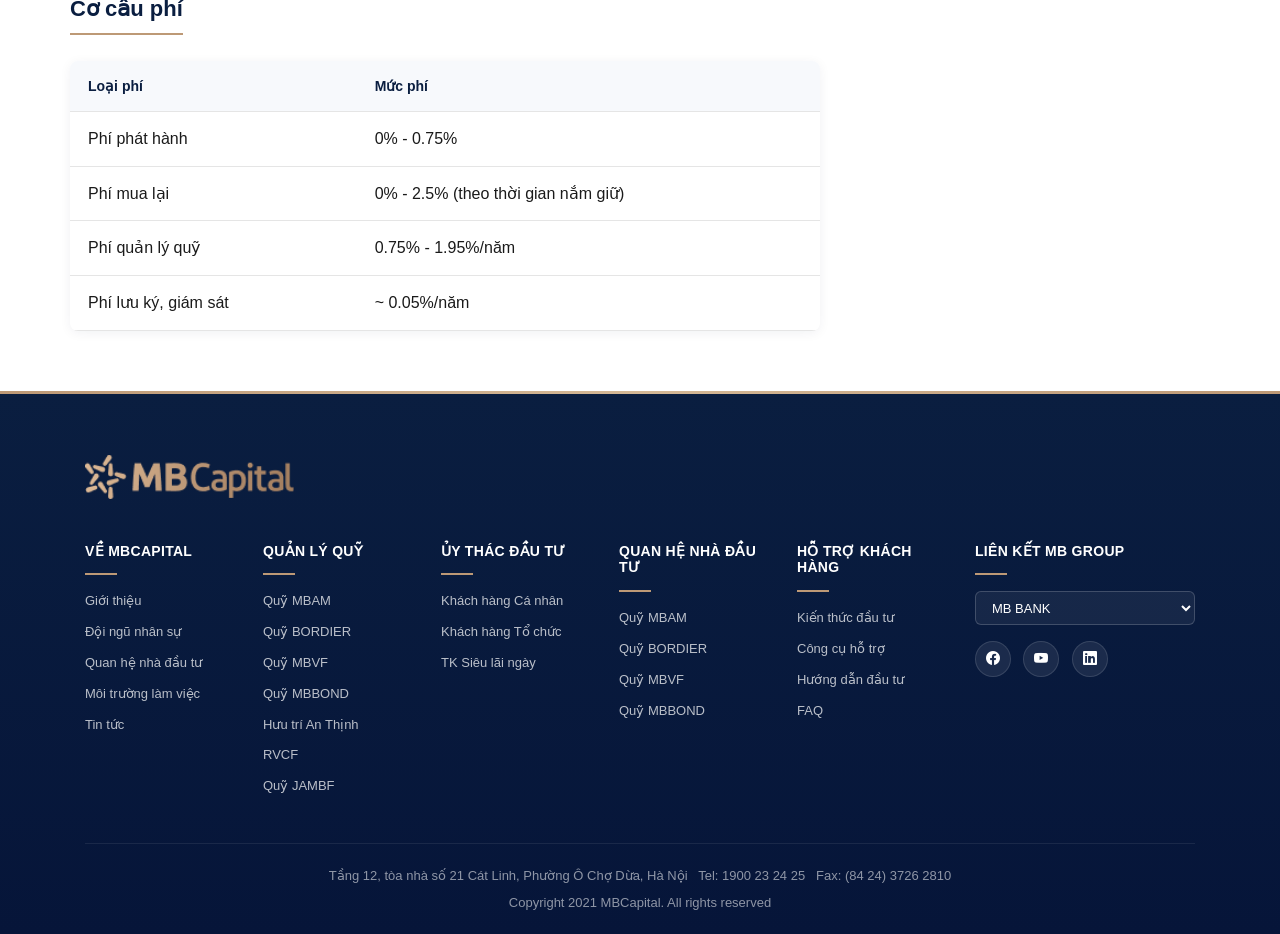
<file: pages/fund-detail.html>
<!DOCTYPE html>
<html lang="vi">
<head>
  <meta charset="UTF-8">
  <meta name="viewport" content="width=device-width, initial-scale=1.0">
  <title>Chi tiết Quỹ - MB Capital</title>
  <link rel="stylesheet" href="https://cdn.jsdelivr.net/npm/bootstrap@4.6.2/dist/css/bootstrap.min.css">
  <link rel="stylesheet" href="https://cdn.jsdelivr.net/npm/bootstrap-icons@1.11.3/font/bootstrap-icons.css">
  <link rel="stylesheet" href="../css/style.css">
</head>
<body>

  <section id="topbar">
    <div class="container d-flex justify-content-center justify-content-md-between h-100">
      <div class="contact-info d-flex align-items-center"></div>
      <div class="social-links d-none d-md-flex align-items-center">
        <div class="mr-3"><a href="#"><img src="../assets/icon/search-op1.svg" alt="search"></a></div>
        <div class="mr-3"><a href="about.html">Về MBCapital</a></div>
        <div style="border-left: 1px solid #E5E5E5; height: 15px;"></div>
        <div class="mr-3 ml-3"><a href="#">Tin tức</a></div>
        <div style="border-left: 1px solid #E5E5E5; height: 15px;"></div>
        <div class="mr-4 ml-3"><a href="contact.html">Liên hệ</a></div>
        <div class="transt-EN ml-3"><a href="#"><img style="width: 28px;height: 20px" src="../assets/icon/EN.png" alt="EN"></a></div>
      </div>
    </div>
  </section>

  <header id="header">
    <div class="container d-flex align-items-center justify-content-between" style="height:100%">
      <div class="logo"><a href="../index.html"><img src="../assets/img/logo.png" alt="MB Capital"></a></div>
      <nav id="navbar" class="navbar">
        <ul>
          <li class="dropdown"><a href="#"><span>Quản lý quỹ</span> <i class="bi bi-chevron-down"></i></a>
            <ul>
              <li><a href="fund-detail.html?code=MBAM">Quỹ MBAM</a></li>
              <li><a href="fund-detail.html?code=BMFF">Quỹ BORDIER - MB FLAGSHIP</a></li>
              <li><a href="fund-detail.html?code=MBVF">Quỹ MBVF</a></li>
              <li><a href="fund-detail.html?code=MBBOND">Quỹ MBBOND</a></li>
              <li><a href="fund-detail.html?code=AN_THINH">Hưu trí An Thịnh</a></li>
              <li><a href="fund-detail.html?code=RVCF">RVCF</a></li>
              <li><a href="fund-detail.html?code=JAMBF">Quỹ JAMBF</a></li>
            </ul>
          </li>
          <li class="dropdown"><a href="#"><span>Ủy thác đầu tư</span> <i class="bi bi-chevron-down"></i></a>
            <ul>
              <li><a href="#">Khách hàng Cá nhân</a></li>
              <li><a href="#">Khách hàng Tổ chức</a></li>
            </ul>
          </li>
          <li><a href="#">Quan hệ nhà đầu tư</a></li>
          <li class="dropdown"><a href="#"><span>Hỗ trợ khách hàng</span> <i class="bi bi-chevron-down"></i></a>
            <ul>
              <li><a href="#">Kiến thức đầu tư</a></li>
              <li><a href="#">Công cụ hỗ trợ</a></li>
              <li><a href="#">Hướng dẫn đầu tư</a></li>
              <li><a href="#">FAQ</a></li>
            </ul>
          </li>
          <li><a class="nav-link" href="#"><span class="btn custom-btn-op1 custom-btn-op1-outline">Đăng nhập</span></a></li>
          <li><a class="nav-link" href="#"><span class="btn custom-btn-op1 custom-btn-op1-fullfill">Mở tài khoản</span></a></li>
        </ul>
        <i class="bi bi-list mobile-nav-toggle"></i>
      </nav>
    </div>
  </header>

  <!-- Sub Hero -->
  <section class="sub-hero">
    <div class="container">
      <h1 id="fundHeroName">Chi tiết Quỹ</h1>
      <div class="breadcrumb-cust">
        <a href="../index.html">Trang chủ</a> &raquo;
        <a href="#">Quản lý quỹ</a> &raquo;
        <span id="fundHeroCode">Quỹ đầu tư</span>
      </div>
    </div>
  </section>

  <main id="main">
    <div class="container fund-detail">

      <div class="fund-header">
        <div class="row align-items-center">
          <div class="col-md-7">
            <div class="code" id="fundCode">CODE</div>
            <h2 id="fundFullName">Tên quỹ</h2>
            <p id="fundDescription" class="mb-0" style="color: rgba(255,255,255,.8);"></p>
          </div>
          <div class="col-md-5 text-md-right text-center mt-3 mt-md-0">
            <div class="nav-display justify-content-md-end justify-content-center">
              <div>
                <div class="nav-label">NAV/CCQ</div>
                <div><span class="nav-value" id="fundNav">--</span> <span style="color: rgba(255,255,255,.7);">VNĐ</span></div>
              </div>
            </div>
          </div>
        </div>
      </div>

      <div class="row">
        <div class="col-md-8">
          <h3>Tổng quan</h3>
          <p id="fundOverview" style="color: var(--text-muted); margin-top: 16px;">
            Đang tải thông tin quỹ...
          </p>

          <h3>Mục tiêu đầu tư</h3>
          <p style="color: var(--text-muted); margin-top: 16px;">
            Tối ưu lợi nhuận dài hạn cho nhà đầu tư thông qua việc xây dựng danh mục đa dạng,
            đầu tư vào các tài sản chất lượng và có tiềm năng tăng trưởng bền vững.
          </p>

          <h3>Thông tin quỹ</h3>
          <table>
            <tbody id="fundInfoTable">
            </tbody>
          </table>

          <h3>Cơ cấu phí</h3>
          <table>
            <thead><tr><th>Loại phí</th><th>Mức phí</th></tr></thead>
            <tbody>
              <tr><td>Phí phát hành</td><td>0% - 0.75%</td></tr>
              <tr><td>Phí mua lại</td><td>0% - 2.5% (theo thời gian nắm giữ)</td></tr>
              <tr><td>Phí quản lý quỹ</td><td>0.75% - 1.95%/năm</td></tr>
              <tr><td>Phí lưu ký, giám sát</td><td>~ 0.05%/năm</td></tr>
            </tbody>
          </table>
        </div>

        <div class="col-md-4">
          <div style="background: #f8f9fa; padding: 24px; border-radius: 8px; margin-top: 20px;">
            <h5 style="color: var(--primary);">Đầu tư ngay</h5>
            <p style="font-size: 14px; color: var(--text-muted);">
              Mở tài khoản và bắt đầu đầu tư chỉ với vài bước đơn giản.
            </p>
            <a href="#" class="btn custom-btn-op1 custom-btn-op1-fullfill" style="display:inline-block; margin-left:0;">Mở tài khoản</a>
            <a href="#" class="btn custom-btn-op1 custom-btn-op1-outline mt-2" style="display:inline-block; margin-left:0;">Tải tài liệu</a>
          </div>

          <div style="background: var(--primary); color: #fff; padding: 24px; border-radius: 8px; margin-top: 16px;">
            <h5 style="color: var(--accent);">Hỗ trợ tư vấn</h5>
            <p style="font-size: 14px; color: rgba(255,255,255,.8); margin-bottom: 8px;">
              <i class="bi bi-telephone"></i> 1900 23 24 25
            </p>
            <p style="font-size: 14px; color: rgba(255,255,255,.8); margin: 0;">
              <i class="bi bi-envelope"></i> info@mbcapital.com.vn
            </p>
          </div>
        </div>
      </div>
    </div>
  </main>

  <footer id="footer">
    <div class="container">
      <div class="logo"><img src="../assets/img/logo.png" alt="MB Capital"></div>
      <div class="infor mt-4">
        <div class="col-item">
          <div class="head-col"><h6>Về MBCapital</h6></div>
          <div class="horizontal"></div>
          <div class="body-col">
            <div class="line-item"><a href="about.html">Giới thiệu</a></div>
            <div class="line-item"><a href="about.html#team">Đội ngũ nhân sự</a></div>
            <div class="line-item"><a href="about.html#investor">Quan hệ nhà đầu tư</a></div>
            <div class="line-item"><a href="#">Môi trường làm việc</a></div>
            <div class="line-item"><a href="#">Tin tức</a></div>
          </div>
        </div>
        <div class="col-item">
          <div class="head-col"><h6>Quản lý quỹ</h6></div>
          <div class="horizontal"></div>
          <div class="body-col">
            <div class="line-item"><a href="fund-detail.html?code=MBAM">Quỹ MBAM</a></div>
            <div class="line-item"><a href="fund-detail.html?code=BMFF">Quỹ BORDIER</a></div>
            <div class="line-item"><a href="fund-detail.html?code=MBVF">Quỹ MBVF</a></div>
            <div class="line-item"><a href="fund-detail.html?code=MBBOND">Quỹ MBBOND</a></div>
            <div class="line-item"><a href="fund-detail.html?code=AN_THINH">Hưu trí An Thịnh</a></div>
            <div class="line-item"><a href="fund-detail.html?code=RVCF">RVCF</a></div>
            <div class="line-item"><a href="fund-detail.html?code=JAMBF">Quỹ JAMBF</a></div>
          </div>
        </div>
        <div class="col-item">
          <div class="head-col"><h6>Ủy thác đầu tư</h6></div>
          <div class="horizontal"></div>
          <div class="body-col">
            <div class="line-item"><a href="#">Khách hàng Cá nhân</a></div>
            <div class="line-item"><a href="#">Khách hàng Tổ chức</a></div>
            <div class="line-item"><a href="#">TK Siêu lãi ngày</a></div>
          </div>
        </div>
        <div class="col-item">
          <div class="head-col"><h6>Quan hệ nhà đầu tư</h6></div>
          <div class="horizontal"></div>
          <div class="body-col">
            <div class="line-item"><a href="fund-detail.html?code=MBAM">Quỹ MBAM</a></div>
            <div class="line-item"><a href="fund-detail.html?code=BMFF">Quỹ BORDIER</a></div>
            <div class="line-item"><a href="fund-detail.html?code=MBVF">Quỹ MBVF</a></div>
            <div class="line-item"><a href="fund-detail.html?code=MBBOND">Quỹ MBBOND</a></div>
          </div>
        </div>
        <div class="col-item">
          <div class="head-col"><h6>Hỗ trợ khách hàng</h6></div>
          <div class="horizontal"></div>
          <div class="body-col">
            <div class="line-item"><a href="#">Kiến thức đầu tư</a></div>
            <div class="line-item"><a href="#">Công cụ hỗ trợ</a></div>
            <div class="line-item"><a href="#">Hướng dẫn đầu tư</a></div>
            <div class="line-item"><a href="#">FAQ</a></div>
          </div>
        </div>
        <div class="col-item">
          <div class="head-col"><h6>Liên kết MB GROUP</h6></div>
          <div class="horizontal"></div>
          <div class="body-col">
            <select class="form-control mb-3">
              <option>MB BANK</option>
              <option>MB Securities</option>
              <option>MB Ageas Life</option>
            </select>
            <a href="#" class="social-circle"><i class="bi bi-facebook"></i></a>
            <a href="#" class="social-circle"><i class="bi bi-youtube"></i></a>
            <a href="#" class="social-circle"><i class="bi bi-linkedin"></i></a>
          </div>
        </div>
      </div>
      <div class="footer-bottom">
        <div class="addr">
          Tầng 12, tòa nhà số 21 Cát Linh, Phường Ô Chợ Dừa, Hà Nội &nbsp;
          Tel: 1900 23 24 25 &nbsp;
          Fax: (84 24) 3726 2810
        </div>
        <div>Copyright 2021 MBCapital. All rights reserved</div>
      </div>
    </div>
  </footer>

  <script src="../js/main.js"></script>
  <script>
    // Fund database
    const FUNDS = {
      MBAM: {
        code: 'MBAM',
        full_name: 'Quỹ đầu tư trái phiếu Dòng tiền linh hoạt MB',
        description: 'Đầu tư an toàn, sinh lời hiệu quả với lợi nhuận kỳ vọng lên tới 5.8%/năm',
        nav: '11.109',
        overview: 'Quỹ MBAM tập trung đầu tư vào danh mục trái phiếu có thanh khoản cao và dòng tiền linh hoạt, phù hợp với nhà đầu tư ưu tiên an toàn vốn và lợi suất ổn định.',
        type: 'Quỹ mở trái phiếu',
        established: '2018',
        currency: 'VND',
        nav_freq: 'Hàng ngày'
      },
      BMFF: {
        code: 'BMFF',
        full_name: 'Quỹ đầu tư tăng trưởng BORDIER - MB FLAGSHIP',
        description: 'Quỹ đầu tư mang tiêu chuẩn quốc tế với lợi nhuận kỳ vọng lên tới 20%/năm',
        nav: '16.259',
        overview: 'BMFF kết hợp giữa kinh nghiệm quản lý tài sản quốc tế của BORDIER và am hiểu thị trường Việt Nam của MB Capital, hướng tới lợi nhuận tăng trưởng cao.',
        type: 'Quỹ mở cổ phiếu',
        established: '2020',
        currency: 'VND',
        nav_freq: 'Hàng tuần'
      },
      MBVF: {
        code: 'MBVF',
        full_name: 'Quỹ đầu tư giá trị MB Capital',
        description: 'Trải nghiệm đầu tư, sinh lời vượt trội với lợi nhuận kỳ vọng lên đến 15%/năm',
        nav: '27.716',
        overview: 'MBVF áp dụng triết lý đầu tư giá trị, lựa chọn các doanh nghiệp có nền tảng cơ bản tốt, định giá hấp dẫn và tiềm năng tăng trưởng dài hạn.',
        type: 'Quỹ mở cổ phiếu',
        established: '2014',
        currency: 'VND',
        nav_freq: 'Hàng tuần'
      },
      MBBOND: {
        code: 'MBBOND',
        full_name: 'Quỹ đầu tư Trái phiếu MB',
        description: 'Đầu tư an toàn, sinh lời hiệu quả với lợi nhuận kỳ vọng lên tới 8%/năm',
        nav: '16.397',
        overview: 'MBBOND đầu tư chủ yếu vào trái phiếu chính phủ và trái phiếu doanh nghiệp uy tín, mang lại nguồn thu nhập ổn định cho nhà đầu tư.',
        type: 'Quỹ mở trái phiếu',
        established: '2013',
        currency: 'VND',
        nav_freq: 'Hàng ngày'
      },
      AN_THINH: {
        code: 'HƯU TRÍ AN THỊNH',
        full_name: 'Chương trình Hưu trí An Thịnh',
        description: 'Chế độ phúc lợi hiệu quả cho doanh nghiệp để đãi ngộ nguồn nhân lực, bổ sung thu nhập cho người lao động khi về hưu',
        nav: '11.969 / 11.877',
        overview: 'Chương trình bao gồm Quỹ An Khang và Quỹ Thịnh Vượng, cung cấp giải pháp tích lũy hưu trí linh hoạt cho doanh nghiệp và người lao động.',
        type: 'Quỹ hưu trí bổ sung tự nguyện',
        established: '2021',
        currency: 'VND',
        nav_freq: 'Hàng tháng'
      },
      RVCF: {
        code: 'RVCF',
        full_name: 'Quỹ đầu tư Rhodium Venture Capital (RVCF)',
        description: 'Cơ hội đầu tư vào các startup tiềm năng cao',
        nav: '0',
        overview: 'RVCF là quỹ đầu tư mạo hiểm, tập trung vào các doanh nghiệp khởi nghiệp có tiềm năng tăng trưởng đột phá ở Việt Nam và khu vực.',
        type: 'Quỹ thành viên - Venture Capital',
        established: '2023',
        currency: 'VND',
        nav_freq: 'Hàng quý'
      },
      JAMBF: {
        code: 'JAMBF',
        full_name: 'Quỹ đầu tư JAPAN ASIA MB CAPITAL',
        description: 'Quỹ đầu tư hợp tác với đối tác Nhật Bản',
        nav: 'N/A',
        overview: 'JAMBF là sản phẩm hợp tác giữa MB Capital và đối tác Nhật Bản, tận dụng cơ hội đầu tư xuyên biên giới khu vực Châu Á.',
        type: 'Quỹ thành viên',
        established: '2022',
        currency: 'VND',
        nav_freq: 'Hàng quý'
      },
      'MBVF-SIP': {
        code: 'MBVF-SIP',
        full_name: 'Đầu tư định kỳ MBVF (SIP)',
        description: 'Tương lai trong tầm tay - Sở hữu 15 tỷ khi về hưu?',
        nav: 'N/A',
        overview: 'Chương trình đầu tư định kỳ (Systematic Investment Plan) giúp nhà đầu tư xây dựng tài sản đều đặn qua thời gian với khoản đóng góp linh hoạt.',
        type: 'Đầu tư định kỳ',
        established: '2021',
        currency: 'VND',
        nav_freq: 'Theo lịch SIP'
      }
    };

    function loadFund() {
      const params = new URLSearchParams(window.location.search);
      const code = params.get('code') || 'MBVF';
      const fund = FUNDS[code] || FUNDS.MBVF;

      document.title = fund.full_name + ' - MB Capital';
      document.getElementById('fundHeroName').textContent = fund.full_name;
      document.getElementById('fundHeroCode').textContent = fund.code;
      document.getElementById('fundCode').textContent = fund.code;
      document.getElementById('fundFullName').textContent = fund.full_name;
      document.getElementById('fundDescription').textContent = fund.description;
      document.getElementById('fundNav').textContent = fund.nav;
      document.getElementById('fundOverview').textContent = fund.overview;

      const rows = [
        ['Mã quỹ', fund.code],
        ['Tên đầy đủ', fund.full_name],
        ['Loại quỹ', fund.type],
        ['Năm thành lập', fund.established],
        ['Đồng tiền', fund.currency],
        ['Tần suất công bố NAV', fund.nav_freq],
        ['Công ty quản lý', 'MB Capital'],
        ['Ngân hàng giám sát', 'Standard Chartered Bank Vietnam']
      ];
      document.getElementById('fundInfoTable').innerHTML =
        rows.map(r => `<tr><th style="width:35%">${r[0]}</th><td>${r[1]}</td></tr>`).join('');
    }

    loadFund();
  </script>
</body>
</html>
</file>
<file: css/style.css>
/* ============ MB Capital - Custom Styles ============ */
:root {
  --primary: #0a1e40;
  --primary-light: #142a52;
  --primary-deep: #061539;
  --accent: #bd9976;
  --accent-light: #d4b896;
  --accent-deep: #a78461;
  --gold: #c8a06b;
  --gray-light: #e5e5e5;
  --gray: #999;
  --text-dark: #1a1a1a;
  --text-muted: #6c757d;
  --bg-soft: #f7f9fc;
  --shadow-sm: 0 2px 12px rgba(10,30,64,.06);
  --shadow-md: 0 14px 36px rgba(10,30,64,.12);
  --shadow-lg: 0 30px 70px rgba(10,30,64,.18);
  --tr: .3s cubic-bezier(.4,0,.2,1);
}

* { box-sizing: border-box; }

body {
  font-family: -apple-system, BlinkMacSystemFont, "Segoe UI", Roboto, "Helvetica Neue", Arial, sans-serif;
  color: var(--text-dark);
  background: #fff;
  margin: 0;
  line-height: 1.6;
  -webkit-font-smoothing: antialiased;
}

a { color: var(--primary); text-decoration: none; transition: color .2s; }
a:hover { color: var(--accent); text-decoration: none; }

.color-g { color: var(--accent) !important; }
.color-w { color: #fff !important; }
.color-lg { color: var(--gray) !important; }
.size14 { font-size: 14px; }

/* ============ Top Bar ============ */
#topbar {
  background: #fff;
  padding: 8px 0;
  font-size: 14px;
  border-bottom: 1px solid var(--gray-light);
}
#topbar .social-links a {
  color: var(--text-dark);
  font-size: 13px;
  transition: color var(--tr);
}
#topbar .social-links a:hover { color: var(--accent); }
#topbar .translate-btn img { vertical-align: middle; }

/* ============ Header ============ */
#header {
  background: linear-gradient(180deg, var(--primary) 0%, var(--primary-deep) 100%);
  height: 80px;
  position: sticky;
  top: 0;
  z-index: 1000;
  box-shadow: 0 4px 20px rgba(10,30,64,.18);
}
#header .logo img { height: 42px; }
#header .navbar ul {
  list-style: none;
  margin: 0;
  padding: 0;
  display: flex;
  align-items: center;
  gap: 4px;
}
#header .navbar li { position: relative; }
#header .navbar a {
  color: rgba(255,255,255,.92);
  padding: 28px 14px;
  display: inline-block;
  text-transform: uppercase;
  font-size: 12.5px;
  font-weight: 600;
  letter-spacing: .4px;
  position: relative;
  transition: color var(--tr);
}
#header .navbar a::after {
  content: '';
  position: absolute;
  left: 14px; right: 14px; bottom: 22px;
  height: 2px;
  background: var(--accent);
  transform: scaleX(0);
  transform-origin: center;
  transition: transform var(--tr);
}
#header .navbar > ul > li > a:hover { color: var(--accent); }
#header .navbar > ul > li:not(:has(.nav-link)) > a:hover::after { transform: scaleX(1); }
#header .navbar .dropdown ul {
  display: none;
  position: absolute;
  top: 80px;
  left: 0;
  background: #fff;
  min-width: 280px;
  flex-direction: column;
  padding: 12px 0;
  box-shadow: 0 20px 40px rgba(0,0,0,.16);
  border-radius: 0 0 8px 8px;
  border-top: 3px solid var(--accent);
}
#header .navbar .dropdown:hover > ul { display: flex; animation: fadeDown .25s ease; }
@keyframes fadeDown { from { opacity: 0; transform: translateY(-8px); } to { opacity: 1; transform: translateY(0); } }
#header .navbar .dropdown ul a {
  padding: 11px 22px;
  text-transform: none;
  font-size: 13.5px;
  font-weight: 500;
  white-space: normal;
  color: var(--text-dark);
  letter-spacing: .1px;
}
#header .navbar .dropdown ul a::after { display: none; }
#header .navbar .dropdown ul a:hover { background: var(--bg-soft); color: var(--accent); padding-left: 28px; }
#header .navbar .bi-chevron-down { font-size: 10px; margin-left: 4px; }

.custom-btn-op1 {
  border: 1px solid var(--accent);
  border-radius: 30px;
  padding: 9px 22px !important;
  margin-left: 8px;
  font-size: 12.5px;
  font-weight: 600;
  letter-spacing: .3px;
  transition: all var(--tr);
}
.custom-btn-op1-outline { background: transparent; color: var(--accent) !important; }
.custom-btn-op1-outline:hover { background: var(--accent); color: #fff !important; transform: translateY(-2px); box-shadow: 0 8px 18px rgba(189,153,118,.35); }
.custom-btn-op1-fullfill { background: var(--accent); color: #fff !important; box-shadow: 0 6px 16px rgba(189,153,118,.28); }
.custom-btn-op1-fullfill:hover { background: var(--accent-light); color: #fff !important; transform: translateY(-2px); box-shadow: 0 10px 22px rgba(189,153,118,.4); }

.mobile-nav-toggle {
  display: none;
  color: #fff;
  font-size: 28px;
  cursor: pointer;
}

/* ============ Banner / Hero ============ */
#myCarousel {
  position: relative;
  overflow: hidden;
  max-height: 540px;
}
#myCarousel .carousel-item img {
  width: 100%;
  height: 540px;
  object-fit: cover;
  transform: scale(1);
  transition: transform 8s ease;
}
#myCarousel .carousel-item.active img { transform: scale(1.05); }
#myCarousel::after {
  content: '';
  position: absolute;
  inset: 0;
  background: linear-gradient(90deg, rgba(6,21,57,.6) 0%, rgba(6,21,57,.35) 50%, rgba(6,21,57,.15) 100%);
  pointer-events: none;
}
#myCarousel .mask {
  position: absolute;
  top: 0; left: 0;
  width: 100%; height: 100%;
  display: flex;
  align-items: center;
  z-index: 2;
}
.title-banner {
  background: transparent;
  display: inline-block;
  padding: 0;
  color: #fff;
  max-width: 600px;
}
.title-banner::before {
  content: '';
  display: inline-block;
  width: 60px; height: 3px;
  background: var(--accent);
  margin-bottom: 18px;
  vertical-align: middle;
}
.title-banner .line1, .title-banner .line2 { font-weight: 300; line-height: 1.25; letter-spacing: -.5px; text-shadow: 0 2px 12px rgba(0,0,0,.3); }
.title-banner .line2 { font-weight: 600; color: var(--accent-light); }

#myCarousel .carousel-control-prev,
#myCarousel .carousel-control-next {
  width: 50px;
  height: 50px;
  top: 50%;
  transform: translateY(-50%);
  background: rgba(255,255,255,.12);
  border: 1px solid rgba(255,255,255,.25);
  border-radius: 50%;
  opacity: 1;
  margin: 0 30px;
  backdrop-filter: blur(6px);
  transition: all var(--tr);
}
#myCarousel .carousel-control-prev:hover,
#myCarousel .carousel-control-next:hover {
  background: var(--accent);
  border-color: var(--accent);
}

/* ============ Section Titles ============ */
.title {
  text-align: center;
  font-size: 34px;
  font-weight: 600;
  color: var(--primary);
  margin: 40px 0 12px;
  letter-spacing: -.6px;
  position: relative;
}
.title::after {
  content: '';
  display: block;
  width: 50px; height: 3px;
  background: var(--accent);
  margin: 16px auto 0;
  border-radius: 2px;
}
.section-bg {
  background: linear-gradient(135deg, var(--primary) 0%, var(--primary-deep) 100%);
  padding: 80px 0;
  position: relative;
  overflow: hidden;
}
.section-bg::before {
  content: '';
  position: absolute;
  right: -120px; top: -120px;
  width: 400px; height: 400px;
  border-radius: 50%;
  background: radial-gradient(circle, rgba(189,153,118,.12), transparent 70%);
}
.section-bg .title { color: #fff; }
.section-bg .title::after { background: var(--accent); }
.paragraph { padding: 50px 0; }

/* ============ Investment needs cards ============ */
.investment-needs {
  display: grid;
  grid-template-columns: repeat(3, 1fr);
  gap: 24px;
  margin-top: 40px;
}
.exigency-card {
  background: #fff;
  border-radius: 14px;
  text-align: center;
  padding: 38px 26px;
  transition: all var(--tr);
  border: 1px solid var(--gray-light);
  position: relative;
  overflow: hidden;
}
.exigency-card::before {
  content: '';
  position: absolute;
  left: 0; top: 0;
  width: 100%; height: 4px;
  background: linear-gradient(90deg, var(--accent), var(--accent-light));
  transform: scaleX(0);
  transform-origin: left;
  transition: transform var(--tr);
}
.exigency-card:hover {
  transform: translateY(-8px);
  box-shadow: var(--shadow-md);
  border-color: transparent;
}
.exigency-card:hover::before { transform: scaleX(1); }
.exigency-card a { display: block; color: inherit; }
.exigency-card img {
  height: 76px;
  margin-bottom: 18px;
  transition: transform var(--tr);
}
.exigency-card:hover img { transform: scale(1.1) rotate(-3deg); }
.exigency-card .title-card h6 {
  color: var(--primary);
  text-transform: uppercase;
  font-weight: 700;
  font-size: 16px;
  letter-spacing: .3px;
  margin: 10px 0;
}
.exigency-card:hover .title-card h6 { color: var(--accent); }
.exigency-card .description { color: var(--text-muted); font-size: 14.5px; }

/* ============ Investment options cards (carousel) ============ */
.investment-options-section {
  margin-top: 40px;
  display: grid;
  grid-template-columns: repeat(3, 1fr);
  gap: 26px;
  position: relative;
  z-index: 2;
}
.option-card {
  background: rgba(255,255,255,.06);
  border: 1px solid rgba(255,255,255,.12);
  border-radius: 14px;
  padding: 36px 26px;
  color: #fff;
  min-height: 320px;
  display: flex;
  flex-direction: column;
  justify-content: space-between;
  transition: all var(--tr);
  backdrop-filter: blur(10px);
  position: relative;
  overflow: hidden;
}
.option-card::before {
  content: '';
  position: absolute;
  inset: 0;
  background: linear-gradient(135deg, rgba(189,153,118,.18), transparent 60%);
  opacity: 0;
  transition: opacity var(--tr);
}
.option-card > * { position: relative; z-index: 1; }
.option-card:hover {
  transform: translateY(-8px);
  border-color: var(--accent);
  background: rgba(255,255,255,.10);
  box-shadow: 0 20px 50px rgba(0,0,0,.25);
}
.option-card:hover::before { opacity: 1; }
.option-card .option-name { text-align: center; padding-bottom: 12px; border-bottom: 1px solid rgba(255,255,255,.1); margin-bottom: 14px; }
.option-card .short-name {
  color: var(--accent);
  font-size: 13px;
  letter-spacing: 2px;
  margin-bottom: 8px;
  font-weight: 700;
  text-transform: uppercase;
}
.option-card .full-name {
  color: #fff;
  font-size: 18px;
  font-weight: 500;
  line-height: 1.4;
}
.option-card .description {
  color: rgba(255,255,255,.75);
  font-size: 14px;
  text-align: center;
  margin: 8px 0;
  line-height: 1.6;
}
.option-card .price .text-nav {
  font-size: 26px;
  font-weight: 700;
  color: var(--accent);
  letter-spacing: -.5px;
}
.option-card .price .vnd {
  margin-left: 6px;
  color: rgba(255,255,255,.6);
  font-size: 13px;
}
.option-card .readmore a {
  color: rgba(255,255,255,.85);
  font-size: 13.5px;
  font-weight: 600;
  display: inline-flex;
  align-items: center;
  gap: 6px;
  padding: 10px 18px;
  border: 1px solid rgba(255,255,255,.2);
  border-radius: 30px;
  transition: all var(--tr);
}
.option-card .readmore a:hover {
  color: var(--primary);
  background: var(--accent);
  border-color: var(--accent);
}
.option-card .readmore img {
  width: 14px;
  transform: rotate(180deg);
  filter: invert(1);
  transition: transform var(--tr);
}
.option-card .readmore a:hover img { filter: invert(0); transform: rotate(180deg) translateX(-4px); }

/* ============ Investment Steps Timeline ============ */
.investment-steps { padding-bottom: 50px; }
.ps-timeline-sec { padding: 30px 0 60px; }
.ps-timeline {
  list-style: none;
  display: grid;
  grid-template-columns: repeat(5, 1fr);
  position: relative;
  padding: 0;
  margin: 80px 0 0;
}
.ps-timeline::before {
  content: '';
  position: absolute;
  top: 50%;
  left: 8%;
  width: 84%;
  border-top: 2px dashed rgba(189,153,118,.4);
}
.ps-timeline li {
  position: relative;
  padding: 0 14px;
}
.ps-timeline li::after {
  content: '';
  width: 18px;
  height: 18px;
  background: var(--accent);
  border: 4px solid #fff;
  box-shadow: 0 0 0 2px var(--accent), 0 6px 14px rgba(189,153,118,.4);
  border-radius: 50%;
  position: absolute;
  left: 50%;
  top: 50%;
  transform: translate(-50%, -50%);
  z-index: 2;
}
.ps-timeline li:nth-child(even) { padding-top: 130px; }
.ps-timeline li:nth-child(odd) { padding-bottom: 130px; }
.ps-timeline .content-step {
  display: flex;
  align-items: center;
  gap: 14px;
  padding: 16px 18px;
  background: #fff;
  border-radius: 12px;
  box-shadow: var(--shadow-sm);
  border: 1px solid var(--gray-light);
  transition: all var(--tr);
}
.ps-timeline .content-step:hover {
  transform: translateY(-4px);
  box-shadow: var(--shadow-md);
  border-color: var(--accent);
}
.ps-timeline .step-number p {
  font-size: 56px;
  font-weight: 700;
  background: linear-gradient(135deg, var(--primary), var(--accent));
  -webkit-background-clip: text;
  background-clip: text;
  color: transparent;
  margin: 0;
  line-height: 1;
}
.ps-timeline .step-number a { color: inherit; }
.ps-timeline .content-s h4 {
  font-size: 17px;
  font-weight: 700;
  color: var(--primary);
  margin: 0 0 6px;
}
.ps-timeline .content-s p {
  font-size: 13px;
  color: var(--text-muted);
  margin: 0;
  line-height: 1.5;
}

/* ============ Contact / Advise ============ */
.contact.advice {
  background: url('../assets/img/banner.png') center/cover no-repeat fixed;
  position: relative;
  padding: 0;
  margin-top: 60px;
}
.contact.advice .box {
  background: linear-gradient(135deg, rgba(10,30,64,.92) 0%, rgba(6,21,57,.95) 100%);
  padding: 80px 0;
  color: #fff;
  position: relative;
  overflow: hidden;
}
.contact.advice .box::before {
  content: '';
  position: absolute;
  right: -100px; top: -100px;
  width: 320px; height: 320px;
  border-radius: 50%;
  background: radial-gradient(circle, rgba(189,153,118,.18), transparent 70%);
}
.contact.advice .container { position: relative; z-index: 2; }
.contact.advice .title { color: #fff; margin-top: 0; }
.contact.advice .title::after { background: var(--accent); }
.contact.advice .sub-title {
  display: block;
  text-align: center;
  color: rgba(255,255,255,.82);
  font-size: 16px;
  margin-top: 8px;
}
.form-contact {
  flex-wrap: wrap;
  align-items: flex-end;
  justify-content: center;
}
.input-custom-ct {
  background: rgba(255,255,255,.06);
  border: 1px solid rgba(255,255,255,.2);
  color: #fff;
  padding: 12px 16px;
  border-radius: 30px;
  min-width: 220px;
  font-size: 14px;
  transition: all var(--tr);
  backdrop-filter: blur(6px);
}
.input-custom-ct::placeholder { color: rgba(255,255,255,.55); }
.input-custom-ct:focus {
  outline: none;
  border-color: var(--accent);
  background: rgba(255,255,255,.10);
  box-shadow: 0 0 0 4px rgba(189,153,118,.15);
}
.form-contact .select { position: relative; }
.form-contact .select select { appearance: none; padding-right: 36px; cursor: pointer; }
.form-contact .select .icon {
  position: absolute;
  right: 14px;
  top: 50%;
  transform: translateY(-50%);
  pointer-events: none;
}
.form-contact .select .icon img { width: 14px; filter: invert(1); opacity: .7; }
#submit:not(:disabled) { box-shadow: 0 10px 26px rgba(189,153,118,.4); }
#submit:disabled { opacity: .5; cursor: not-allowed; }

/* ============ Footer ============ */
#footer {
  background: linear-gradient(180deg, var(--primary) 0%, var(--primary-deep) 100%);
  color: rgba(255,255,255,.78);
  padding: 64px 0 20px;
  margin-top: 0;
  position: relative;
}
#footer::before {
  content: '';
  position: absolute;
  top: 0; left: 0; right: 0;
  height: 3px;
  background: linear-gradient(90deg, var(--accent), var(--accent-light), var(--accent));
}
#footer .logo img { height: 44px; margin-bottom: 8px; }
#footer .infor {
  display: grid;
  grid-template-columns: repeat(5, 1fr) 220px;
  gap: 28px;
  margin-top: 36px !important;
}
#footer .col-item .head-col h6 {
  color: #fff;
  font-size: 14px;
  font-weight: 700;
  margin-bottom: 14px;
  letter-spacing: .3px;
  text-transform: uppercase;
}
#footer .horizontal {
  width: 32px;
  border-top: 2px solid var(--accent);
  margin-bottom: 16px;
}
#footer .line-item { margin-bottom: 10px; font-size: 13px; }
#footer .line-item a {
  color: rgba(255,255,255,.72);
  transition: all var(--tr);
  position: relative;
  padding-left: 0;
  display: inline-block;
}
#footer .line-item a:hover {
  color: var(--accent);
  padding-left: 8px;
}
#footer .footer-bottom {
  text-align: center;
  border-top: 1px solid rgba(255,255,255,.08);
  padding-top: 22px;
  margin-top: 36px;
  font-size: 13px;
  color: rgba(255,255,255,.55);
}
#footer .footer-bottom .addr { margin-bottom: 6px; }
#footer select.form-control {
  background: rgba(255,255,255,.06);
  color: #fff;
  border: 1px solid rgba(255,255,255,.18);
  padding: 8px 12px;
  border-radius: 6px;
  font-size: 13px;
}
#footer .social-circle {
  width: 36px; height: 36px;
  border-radius: 50%;
  background: rgba(255,255,255,.08);
  display: inline-flex;
  align-items: center;
  justify-content: center;
  margin-right: 8px;
  color: #fff;
  font-size: 14px;
  transition: all var(--tr);
  border: 1px solid rgba(255,255,255,.12);
}
#footer .social-circle:hover {
  background: var(--accent);
  border-color: var(--accent);
  transform: translateY(-3px);
  box-shadow: 0 8px 16px rgba(189,153,118,.35);
}

/* ============ Sub-page hero / breadcrumb ============ */
.sub-hero {
  background: linear-gradient(135deg, rgba(10,30,64,.85), rgba(6,21,57,.85)), url('../assets/img/banner.png') center/cover;
  padding: 100px 0 80px;
  text-align: center;
  color: #fff;
  position: relative;
  overflow: hidden;
}
.sub-hero::after {
  content: '';
  position: absolute;
  left: 0; bottom: 0; right: 0;
  height: 80px;
  background: linear-gradient(180deg, transparent, rgba(255,255,255,.04));
  pointer-events: none;
}
.sub-hero h1 {
  font-size: 42px;
  font-weight: 600;
  margin: 0 0 14px;
  letter-spacing: -.8px;
  text-shadow: 0 2px 12px rgba(0,0,0,.25);
}
.sub-hero .breadcrumb-cust {
  color: rgba(255,255,255,.85);
  font-size: 14px;
  display: inline-flex;
  align-items: center;
  gap: 6px;
  padding: 8px 18px;
  background: rgba(255,255,255,.08);
  border: 1px solid rgba(255,255,255,.15);
  border-radius: 30px;
  backdrop-filter: blur(6px);
}
.sub-hero .breadcrumb-cust a { color: rgba(255,255,255,.85); transition: color var(--tr); }
.sub-hero .breadcrumb-cust a:hover { color: var(--accent); }

/* ============ Fund detail page ============ */
.fund-detail { padding: 60px 0; }
.fund-detail .fund-header {
  background: linear-gradient(135deg, var(--primary) 0%, var(--primary-deep) 100%);
  color: #fff;
  padding: 36px;
  border-radius: 14px;
  margin-bottom: 36px;
  position: relative;
  overflow: hidden;
  box-shadow: var(--shadow-md);
}
.fund-detail .fund-header::before {
  content: '';
  position: absolute;
  right: -80px; top: -80px;
  width: 280px; height: 280px;
  border-radius: 50%;
  background: radial-gradient(circle, rgba(189,153,118,.18), transparent 70%);
}
.fund-detail .fund-header > * { position: relative; z-index: 1; }
.fund-detail .fund-header .code {
  color: var(--accent);
  letter-spacing: 2px;
  font-size: 12px;
  font-weight: 700;
  text-transform: uppercase;
  padding: 4px 12px;
  background: rgba(189,153,118,.15);
  border-radius: 20px;
  display: inline-block;
}
.fund-detail .fund-header h2 {
  margin: 12px 0 16px;
  font-size: 30px;
  font-weight: 700;
  color: #fff;
  letter-spacing: -.4px;
}
.fund-detail .nav-display {
  display: flex;
  align-items: baseline;
  gap: 10px;
  margin-top: 10px;
}
.fund-detail .nav-display .nav-value {
  font-size: 40px;
  font-weight: 700;
  color: var(--accent);
  letter-spacing: -.8px;
}
.fund-detail .nav-display .nav-label {
  color: rgba(255,255,255,.7);
  font-size: 13px;
  text-transform: uppercase;
  letter-spacing: 1px;
}
.fund-detail h3 {
  font-size: 22px;
  font-weight: 700;
  color: var(--primary);
  margin-top: 36px;
  padding-bottom: 10px;
  border-bottom: 2px solid var(--accent);
  display: inline-block;
}
.fund-detail table {
  width: 100%;
  border-collapse: collapse;
  margin-top: 18px;
  border-radius: 8px;
  overflow: hidden;
  box-shadow: var(--shadow-sm);
}
.fund-detail table th, .fund-detail table td {
  padding: 14px 18px;
  border-bottom: 1px solid var(--gray-light);
  text-align: left;
}
.fund-detail table th { background: var(--bg-soft); font-weight: 600; color: var(--primary); font-size: 14px; }
.fund-detail table tr:hover td { background: var(--bg-soft); }

/* ============ About page ============ */
.about-section { padding: 60px 0; }
.about-section .lead-text {
  font-size: 18px;
  color: var(--text-muted);
  max-width: 920px;
  margin: 0 auto 30px;
  text-align: center;
  line-height: 1.75;
}
.stat-grid {
  display: grid;
  grid-template-columns: repeat(4, 1fr);
  gap: 24px;
  margin: 50px 0;
}
.stat-card {
  background: linear-gradient(180deg, #fff, var(--bg-soft));
  border: 1px solid var(--gray-light);
  border-radius: 14px;
  padding: 32px 24px;
  text-align: center;
  transition: all var(--tr);
  position: relative;
  overflow: hidden;
}
.stat-card::before {
  content: '';
  position: absolute;
  inset: 0;
  background: linear-gradient(135deg, var(--primary), var(--primary-deep));
  opacity: 0;
  transition: opacity var(--tr);
  z-index: 0;
}
.stat-card > * { position: relative; z-index: 1; transition: color var(--tr); }
.stat-card:hover {
  transform: translateY(-6px);
  box-shadow: var(--shadow-md);
  border-color: transparent;
}
.stat-card:hover::before { opacity: 1; }
.stat-card:hover .num { color: var(--accent-light); }
.stat-card:hover .label { color: rgba(255,255,255,.85); }
.stat-card .num {
  font-size: 40px;
  font-weight: 700;
  color: var(--accent);
  letter-spacing: -.8px;
  line-height: 1;
}
.stat-card .label {
  color: var(--text-muted);
  font-size: 14px;
  margin-top: 10px;
  font-weight: 500;
}

/* ============ Contact page ============ */
.contact-page { padding: 60px 0; }
.contact-info-grid {
  display: grid;
  grid-template-columns: repeat(3, 1fr);
  gap: 24px;
  margin-bottom: 50px;
}
.contact-info-card {
  background: #fff;
  border: 1px solid var(--gray-light);
  border-radius: 14px;
  padding: 36px 26px;
  text-align: center;
  transition: all var(--tr);
}
.contact-info-card:hover {
  transform: translateY(-6px);
  box-shadow: var(--shadow-md);
  border-color: transparent;
}
.contact-info-card .icon-wrap {
  width: 64px; height: 64px;
  background: linear-gradient(135deg, var(--primary), var(--primary-light));
  border-radius: 50%;
  display: inline-flex;
  align-items: center;
  justify-content: center;
  color: var(--accent);
  font-size: 24px;
  margin-bottom: 18px;
  box-shadow: 0 8px 20px rgba(10,30,64,.18);
  transition: transform var(--tr);
}
.contact-info-card:hover .icon-wrap { transform: scale(1.08) rotate(-6deg); }
.contact-info-card h5 { color: var(--primary); margin-bottom: 10px; font-weight: 700; }
.contact-info-card p { color: var(--text-muted); margin: 0; font-size: 14px; line-height: 1.6; }
.contact-form-box {
  background: #fff;
  padding: 40px;
  border-radius: 14px;
  box-shadow: var(--shadow-sm);
  border: 1px solid var(--gray-light);
}
.contact-form-box .form-group { margin-bottom: 18px; }
.contact-form-box label {
  display: block;
  font-size: 13px;
  font-weight: 600;
  color: var(--primary);
  margin-bottom: 6px;
  letter-spacing: .2px;
}
.contact-form-box .form-control {
  border: 1px solid var(--gray-light);
  padding: 11px 16px;
  border-radius: 8px;
  font-size: 14px;
  transition: all var(--tr);
}
.contact-form-box .form-control:focus {
  border-color: var(--accent);
  box-shadow: 0 0 0 4px rgba(189,153,118,.15);
}

/* Back to top */
.back-to-top {
  position: fixed;
  right: 24px; bottom: 24px;
  width: 48px; height: 48px;
  border-radius: 50%;
  background: var(--primary);
  color: #fff;
  display: flex;
  align-items: center;
  justify-content: center;
  font-size: 16px;
  opacity: 0;
  visibility: hidden;
  transform: translateY(10px);
  transition: all var(--tr);
  z-index: 999;
  box-shadow: var(--shadow-md);
  border: 1px solid var(--accent);
}
.back-to-top.show { opacity: 1; visibility: visible; transform: translateY(0); }
.back-to-top:hover { background: var(--accent); transform: translateY(-4px); }

/* ============ Responsive ============ */
@media (max-width: 992px) {
  #topbar .social-links { display: none; }
  #header { height: 70px; }
  #header .navbar > ul {
    display: none;
    position: absolute;
    top: 70px; left: 0; right: 0;
    background: var(--primary-deep);
    flex-direction: column;
    padding: 16px;
    border-top: 1px solid rgba(255,255,255,.1);
    align-items: stretch;
    gap: 0;
  }
  #header .navbar.mobile-open > ul { display: flex; }
  #header .navbar a { padding: 12px 0; display: block; }
  #header .navbar a::after { display: none; }
  #header .navbar .dropdown ul {
    position: static;
    box-shadow: none;
    padding-left: 16px;
    background: transparent;
    border: none;
  }
  #header .navbar .dropdown ul a { color: rgba(255,255,255,.85); }
  .mobile-nav-toggle { display: block; }
  #myCarousel .carousel-item img { height: 360px; }
  #myCarousel { max-height: 360px; }
  .title-banner .line1, .title-banner .line2 { font-size: 28px !important; }
  .investment-needs { grid-template-columns: 1fr; }
  .investment-options-section { grid-template-columns: 1fr; }
  .ps-timeline { grid-template-columns: 1fr; margin-top: 30px; }
  .ps-timeline::before { display: none; }
  .ps-timeline li, .ps-timeline li:nth-child(even), .ps-timeline li:nth-child(odd) { padding: 8px 0; }
  .ps-timeline li::after { display: none; }
  #footer .infor { grid-template-columns: 1fr 1fr; }
  .stat-grid { grid-template-columns: 1fr 1fr; }
  .contact-info-grid { grid-template-columns: 1fr; }
  .form-contact { flex-direction: column; }
  .input-custom-ct { width: 100%; }
  .sub-hero { padding: 70px 0 60px; }
  .sub-hero h1 { font-size: 30px; }
  .fund-detail .fund-header { padding: 26px; }
  .fund-detail .fund-header h2 { font-size: 22px; }
  .contact.advice { background-attachment: scroll; }
}

@media (max-width: 576px) {
  .title { font-size: 26px; }
  .title-banner { padding: 16px 20px; }
  .title-banner .line1, .title-banner .line2 { font-size: 22px !important; }
  #footer .infor { grid-template-columns: 1fr; }
  .stat-grid { grid-template-columns: 1fr 1fr; gap: 14px; }
  .stat-card { padding: 24px 16px; }
  .stat-card .num { font-size: 32px; }
  .back-to-top { right: 16px; bottom: 16px; width: 42px; height: 42px; }
  .contact-form-box { padding: 28px 20px; }
  #myCarousel .carousel-control-prev, #myCarousel .carousel-control-next { margin: 0 12px; width: 40px; height: 40px; }
}
</file>
